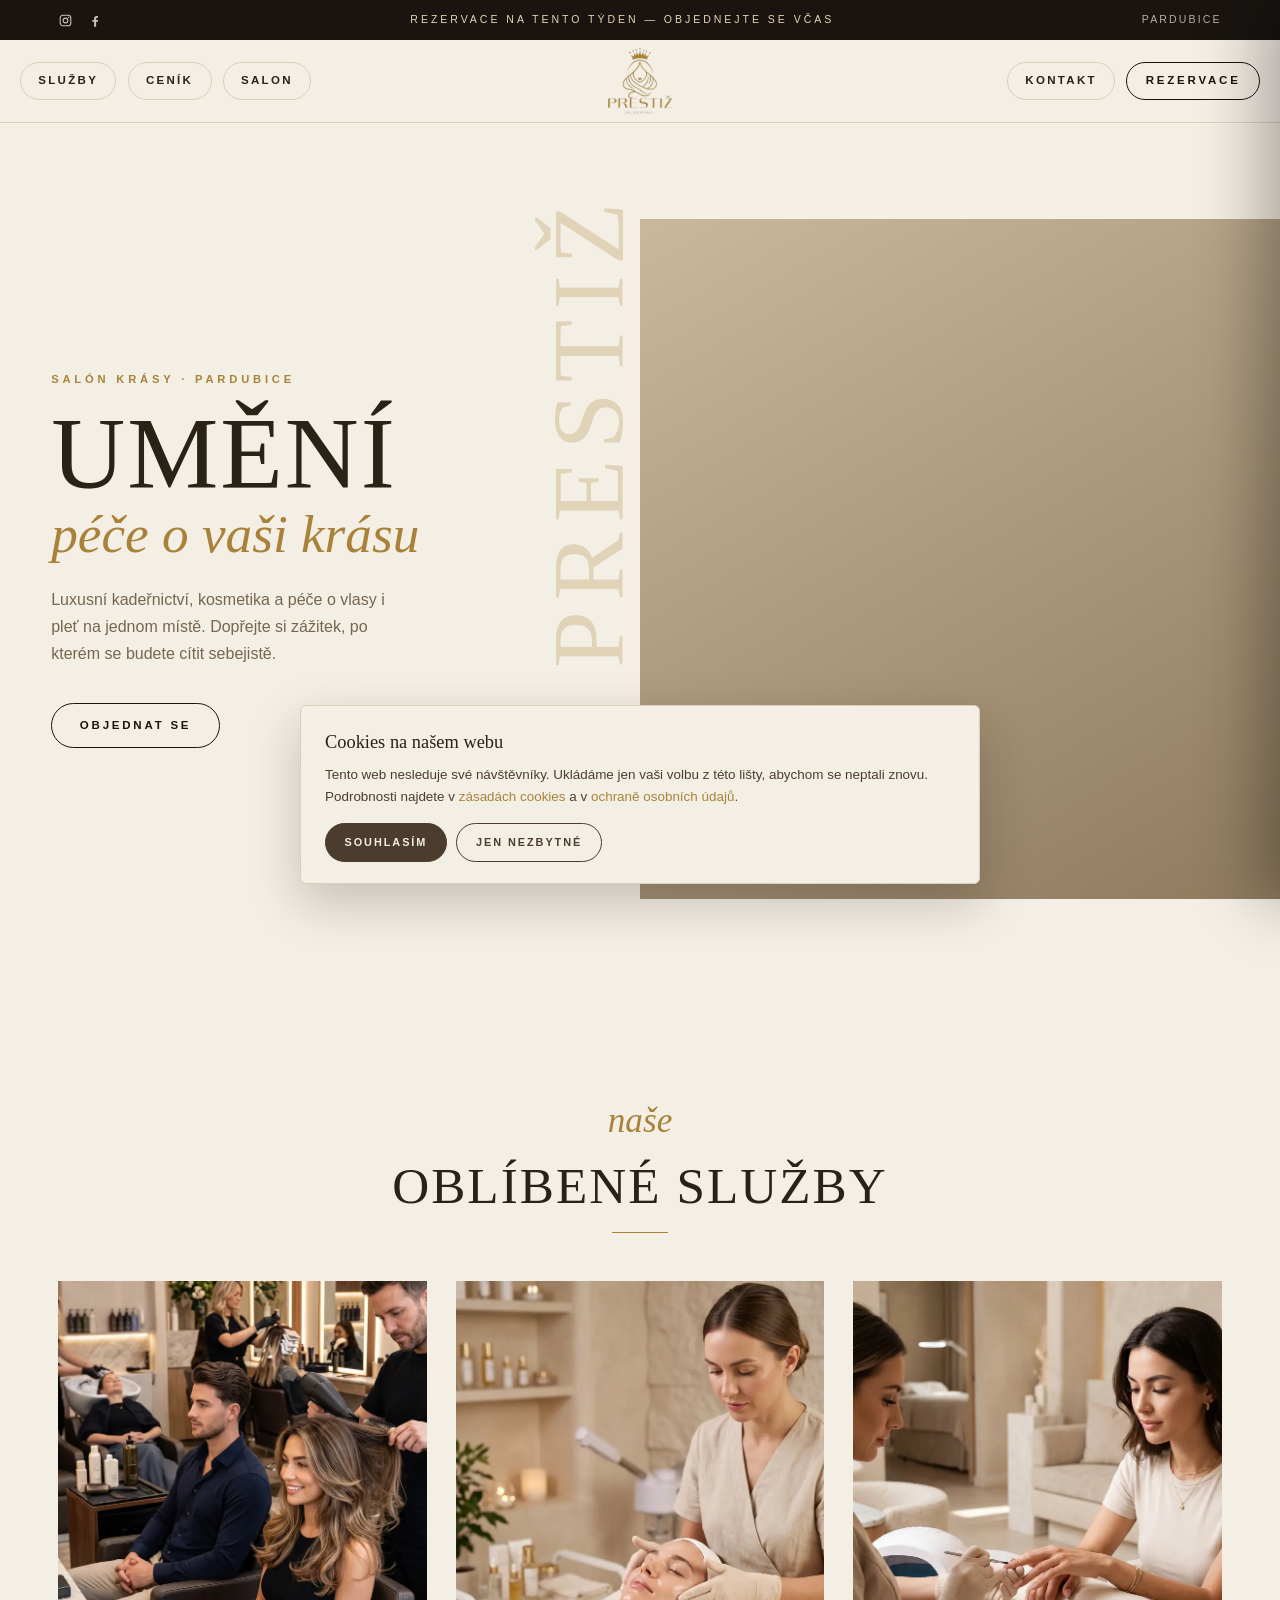
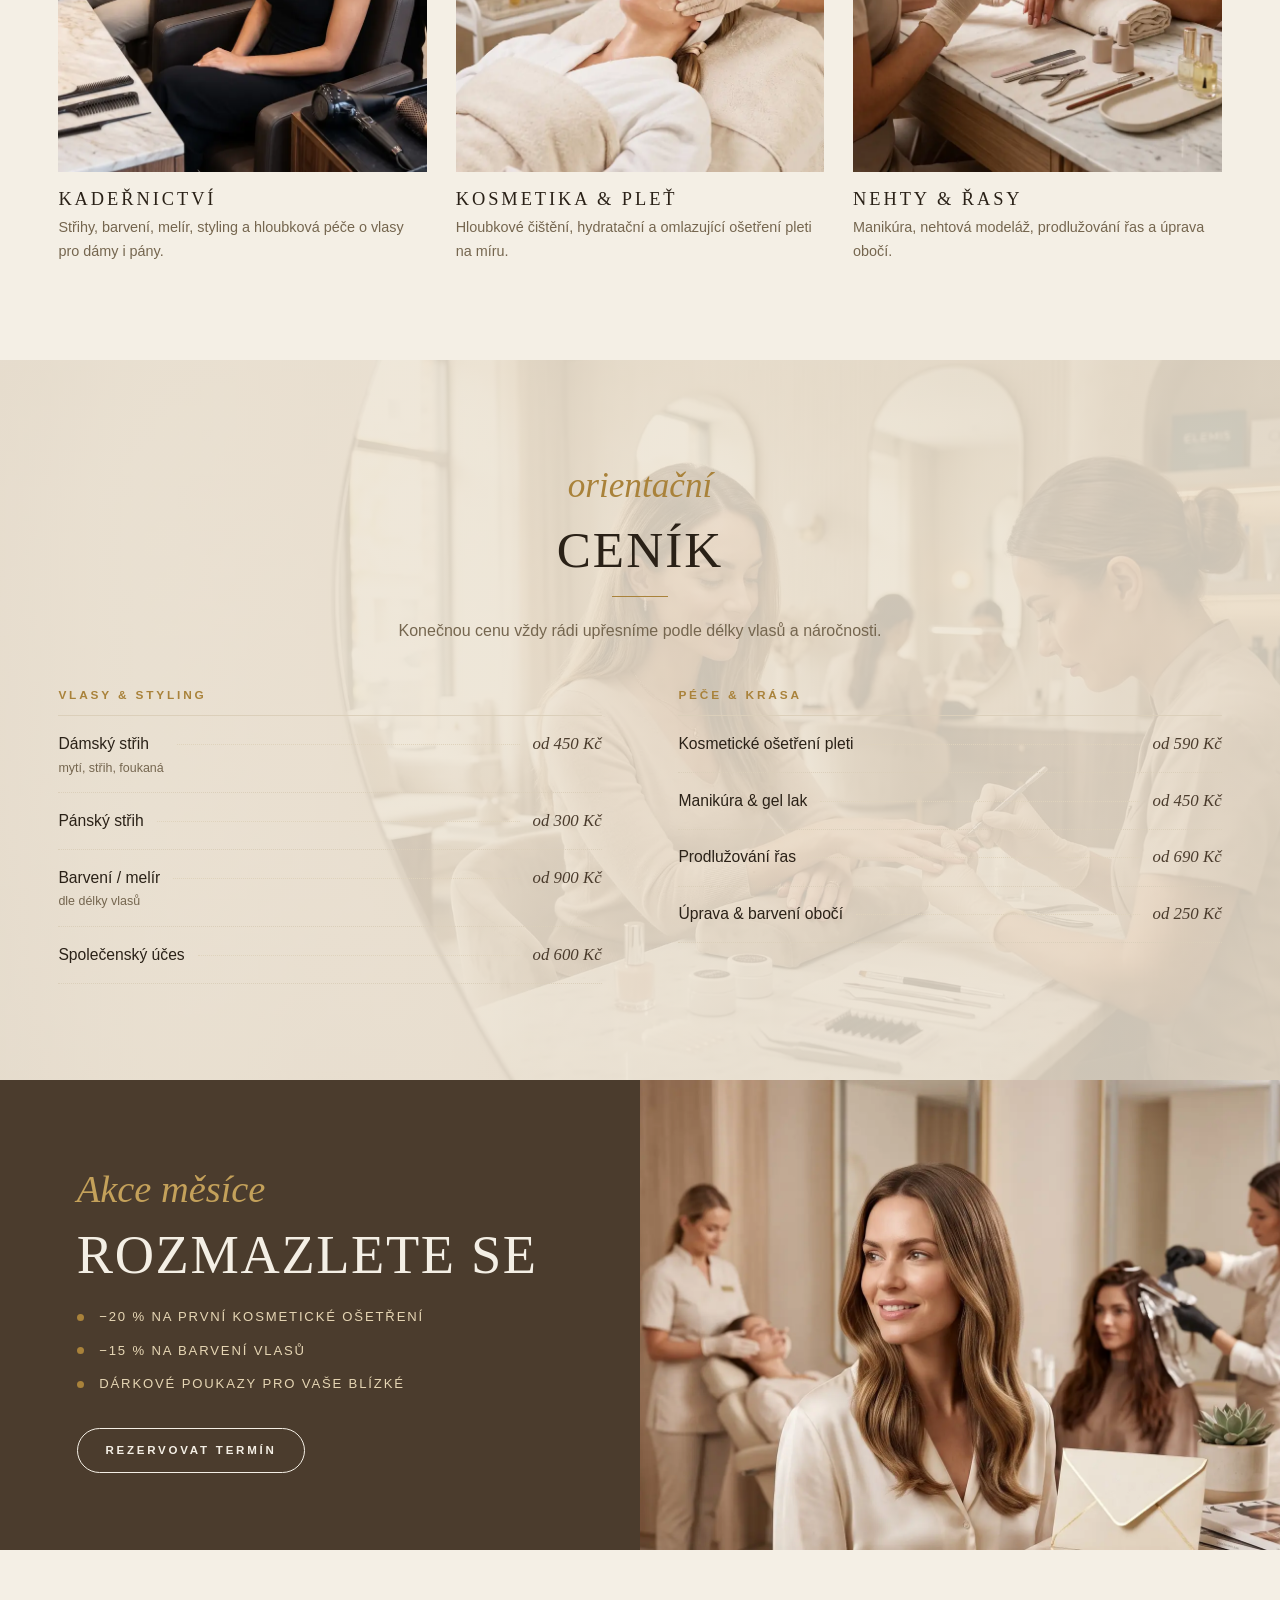
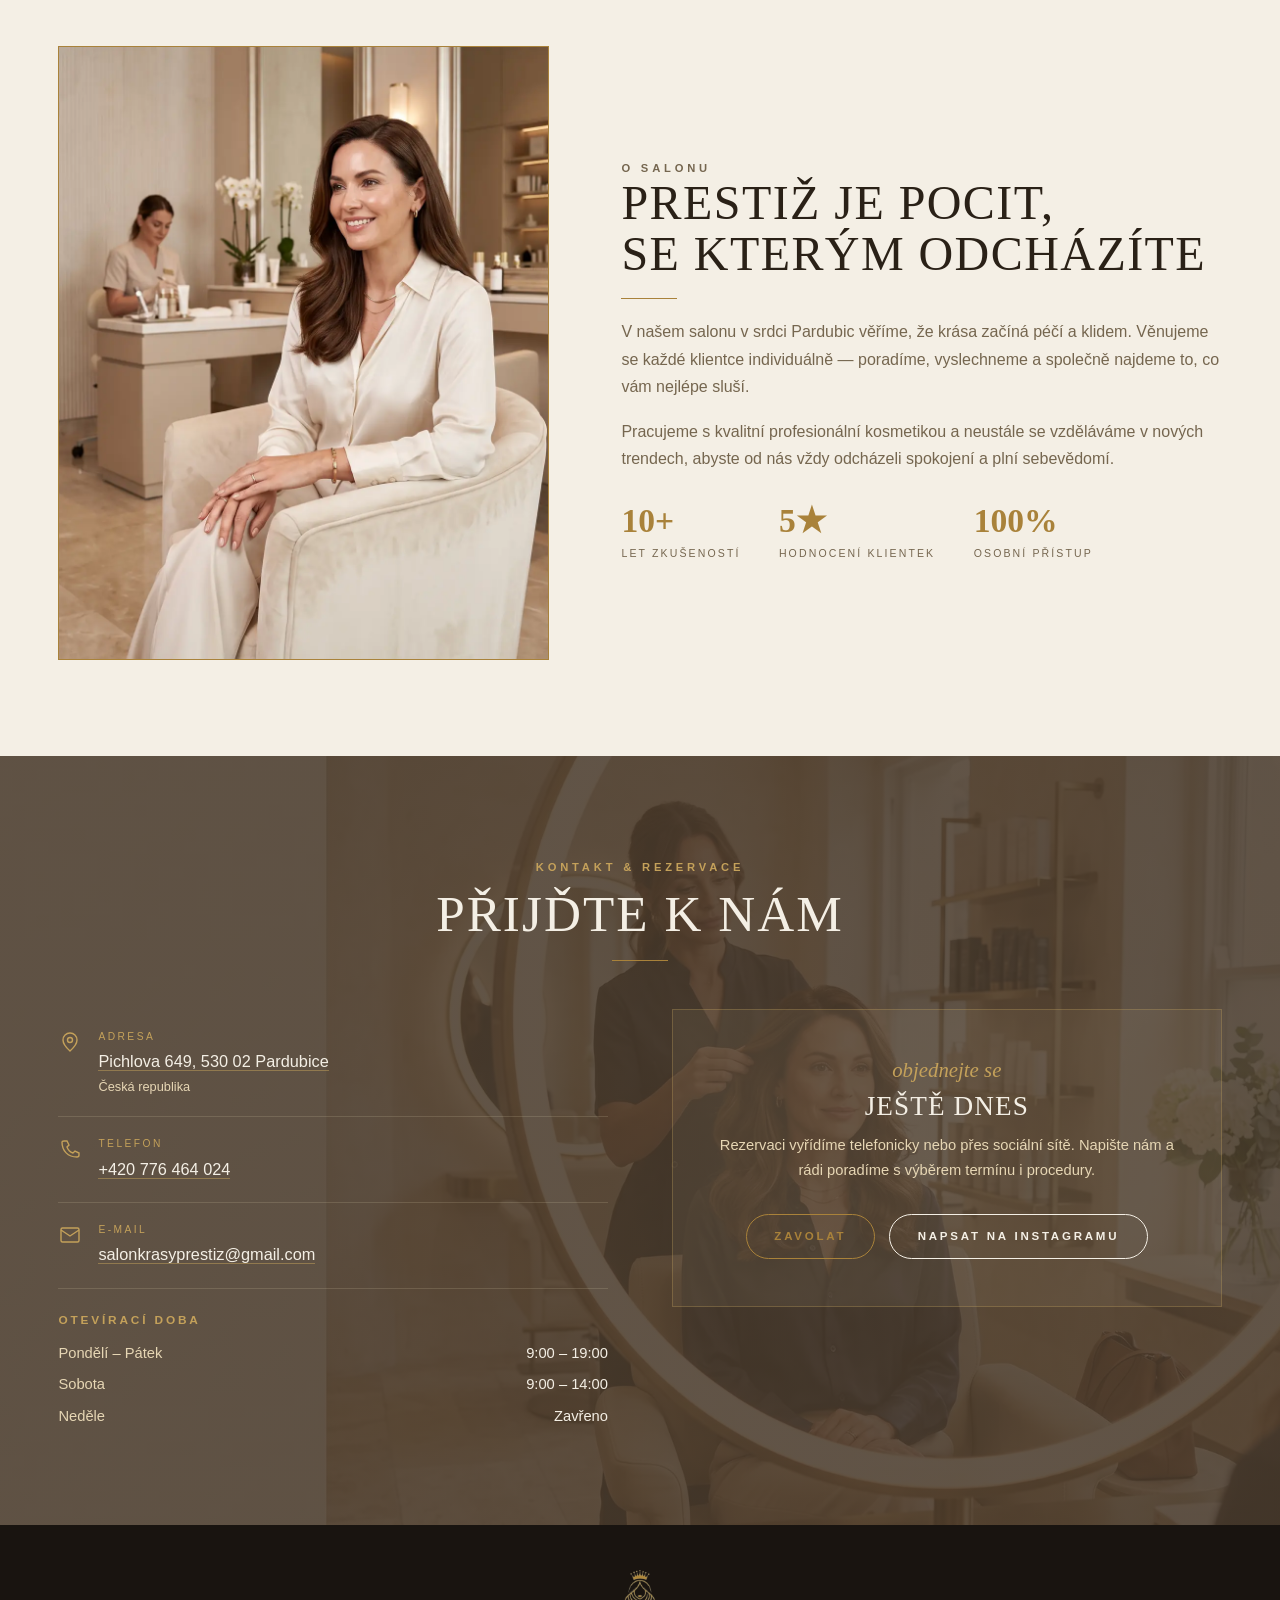
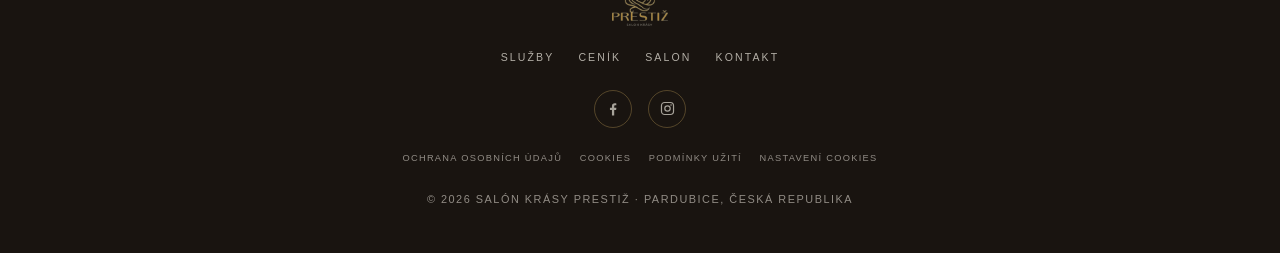
<file: index.html>
<!DOCTYPE html>
<html lang="cs">
<head>
<meta charset="utf-8" />
<title>Salón krásy Prestiž — kadeřnictví, kosmetika a péče o krásu v Pardubicích</title>
<meta name="description" content="Salón krásy Prestiž — luxusní péče o vlasy, pleť a krásu v Pardubicích. Kadeřnictví, kosmetika, nehty a řasy." />
<meta name="viewport" content="width=device-width, initial-scale=1" />
<meta name="robots" content="index,follow" />
<meta name="theme-color" content="#F4EFE5" />
<meta name="author" content="Salón krásy Prestiž" />

<!-- DOPLNIT: potvrďte / nahraďte skutečnou doménou (canonical + Open Graph URL i obrázek musí být ABSOLUTNÍ). -->
<link rel="canonical" href="https://www.salonkrasyprestiz.cz/" />

<!-- Open Graph / Facebook -->
<meta property="og:type" content="business.business" />
<meta property="og:site_name" content="Salón krásy Prestiž" />
<meta property="og:locale" content="cs_CZ" />
<meta property="og:title" content="Salón krásy Prestiž — péče o vaši krásu v Pardubicích" />
<meta property="og:description" content="Luxusní kadeřnictví, kosmetika a péče o vlasy i pleť na jednom místě v Pardubicích." />
<meta property="og:url" content="https://www.salonkrasyprestiz.cz/" />
<meta property="og:image" content="https://www.salonkrasyprestiz.cz/logo-180.png" />

<!-- Twitter -->
<meta name="twitter:card" content="summary_large_image" />
<meta name="twitter:title" content="Salón krásy Prestiž — péče o vaši krásu v Pardubicích" />
<meta name="twitter:description" content="Luxusní kadeřnictví, kosmetika a péče o vlasy i pleť na jednom místě v Pardubicích." />
<meta name="twitter:image" content="https://www.salonkrasyprestiz.cz/logo-180.png" />

<link rel="icon" type="image/png" sizes="32x32" href="favicon-32.png" />
<link rel="apple-touch-icon" sizes="180x180" href="logo-180.png" />

<script type="application/ld+json">
{
  "@context":"https://schema.org",
  "@type":"BeautySalon",
  "name":"Salón krásy Prestiž",
  "description":"Kadeřnictví, kosmetika, nehty a řasy v Pardubicích.",
  "url":"https://www.salonkrasyprestiz.cz/",
  "image":"https://www.salonkrasyprestiz.cz/logo-180.png",
  "telephone":"+420776464024",
  "email":"salonkrasyprestiz@gmail.com",
  "priceRange":"$$",
  "currenciesAccepted":"CZK",
  "areaServed":"Pardubice",
  "address":{
    "@type":"PostalAddress",
    "streetAddress":"Pichlova 649",
    "addressLocality":"Pardubice",
    "postalCode":"53002",
    "addressCountry":"CZ"
  },
  "sameAs":[
    "https://www.facebook.com/salonkrasyprestiz/",
    "https://www.instagram.com/salonkrasyprestiz/"
  ],
  "openingHoursSpecification":[
    {"@type":"OpeningHoursSpecification","dayOfWeek":["Monday","Tuesday","Wednesday","Thursday","Friday"],"opens":"09:00","closes":"19:00"},
    {"@type":"OpeningHoursSpecification","dayOfWeek":"Saturday","opens":"09:00","closes":"14:00"}
  ]
}
</script>

<!--
  ============================================================================
  Salón krásy Prestiž — Pardubice, Česká republika
  Facebook:  https://www.facebook.com/salonkrasyprestiz/
  Instagram: https://www.instagram.com/salonkrasyprestiz/

  LOGO:  vložte soubor "logo.png" (vaše zlaté logo) VEDLE tohoto index.html.
         Web ho načte automaticky; než ho vložíte, zobrazí se zlatá SVG náhrada.

  DOPLNIT (hledejte ve zdroji slovo "DOPLNIT"):
    • Skutečnou doménu — canonical a Open Graph URL/obrázek (musí být absolutní)
    • IČO na právních podstránkách
    • Skutečné ceny v ceníku
  ============================================================================
-->

<style>
  :root{
    /* paleta odvozená z loga: zlatá na krémové */
    --cream:#F4EFE5;
    --cream-2:#ECE3D3;
    --sand:#DFD3BC;
    --taupe:#9C8768;
    --mocha:#6E5B45;
    --espresso:#4B3C2D;
    --ink:#191410;
    --gold:#A9823A;
    --gold-soft:#C4A15A;
    --gold-pale:#E6D6B4;
    --text:#2A2117;
    --muted:#75664F;            /* ztmaveno kvůli kontrastu (WCAG AA na krémovém pozadí) */
    --line:#DBCFBA;

    --display:"Bodoni 72","Didot","Cormorant Garamond",Georgia,"Times New Roman",serif;
    --sans:"Futura","Century Gothic",-apple-system,BlinkMacSystemFont,"Segoe UI",Helvetica,Arial,sans-serif;

    --wrap:1240px;
  }

  *{box-sizing:border-box}
  html{scroll-behavior:smooth}
  @media (prefers-reduced-motion:reduce){html{scroll-behavior:auto}}

  body{
    margin:0;background:var(--cream);color:var(--text);
    font-family:var(--sans);font-size:16px;line-height:1.7;
    -webkit-font-smoothing:antialiased;text-rendering:optimizeLegibility;
  }
  h1,h2,h3{font-family:var(--display);font-weight:500;line-height:1.05;margin:0;text-wrap:balance}
  p{margin:0}
  a{color:inherit;text-decoration:none}
  img{max-width:100%;display:block}

  .wrap{width:100%;max-width:var(--wrap);margin-inline:auto;padding-inline:clamp(1.1rem,4vw,2.4rem)}

  .display{font-family:var(--display)}
  .script{font-family:var(--display);font-style:italic;font-weight:500}
  .eyebrow{font-family:var(--sans);text-transform:uppercase;letter-spacing:.34em;font-size:.7rem;font-weight:600;color:var(--gold)}
  .up{text-transform:uppercase;letter-spacing:.22em}

  /* pill buttons (outline, jako v referenci) */
  .pill{
    display:inline-flex;align-items:center;gap:.6rem;
    font-family:var(--sans);font-size:.72rem;font-weight:600;letter-spacing:.24em;text-transform:uppercase;
    padding:1.05em 2.4em;border:1px solid currentColor;border-radius:40px;
    transition:background .3s ease,color .3s ease,border-color .3s ease;cursor:pointer;background:transparent;
  }
  .pill.dark{color:var(--ink)}
  .pill.dark:hover{background:var(--ink);color:var(--cream);border-color:var(--ink)}
  .pill.gold{color:var(--gold);border-color:var(--gold)}
  .pill.gold:hover{background:var(--gold);color:#fff}
  .pill.light{color:var(--cream)}
  .pill.light:hover{background:var(--cream);color:var(--espresso);border-color:var(--cream)}
  /* viditelný focus pro klávesnici */
  a:focus-visible,button:focus-visible,.pill:focus-visible{outline:2px solid var(--gold);outline-offset:3px}

  /* ---------- Top announcement bar ---------- */
  .topbar{background:var(--ink);color:var(--cream);font-size:.66rem}
  .topbar .wrap{display:flex;align-items:center;justify-content:space-between;gap:1rem;min-height:40px}
  .topbar .soc{display:flex;gap:.9rem}
  .topbar .soc a{opacity:.8;transition:opacity .2s}
  .topbar .soc a:hover{opacity:1;color:var(--gold-soft)}
  .topbar .soc svg{width:15px;height:15px;display:block}
  .topbar .promo{letter-spacing:.28em;text-transform:uppercase;text-align:center;flex:1;color:var(--gold-pale)}
  .topbar .side{min-width:70px;text-align:right;letter-spacing:.2em;text-transform:uppercase;opacity:.7}
  @media (max-width:720px){.topbar .side{display:none}.topbar .promo{font-size:.58rem}}

  /* ---------- Nav ---------- */
  header.nav{position:sticky;top:0;z-index:60;background:rgba(244,239,229,.94);backdrop-filter:blur(8px);border-bottom:1px solid var(--line)}
  .nav-inner{display:grid;grid-template-columns:1fr auto 1fr;align-items:center;gap:1rem;padding:.5rem 0}
  .nav-left,.nav-right{display:flex;align-items:center;gap:.7rem}
  .nav-right{justify-content:flex-end}
  .nav a.link{font-size:.72rem;font-weight:600;letter-spacing:.2em;text-transform:uppercase;color:var(--text);
    padding:.7em 1.5em;border:1px solid var(--line);border-radius:40px;white-space:nowrap;
    transition:background .3s ease,color .3s ease,border-color .3s ease}
  .nav a.link:hover{background:var(--ink);color:var(--cream);border-color:var(--ink)}
  .brand{display:flex;justify-content:center;align-items:center}
  .brand .logo{height:66px;width:auto;display:block}
  .brand svg.logo{height:70px}
  .nav-toggle{display:none;background:none;border:0;padding:.3rem;cursor:pointer;color:var(--text);justify-self:start}
  .nav-toggle svg{display:block}

  @media (max-width:860px){
    .nav-inner{grid-template-columns:1fr auto 1fr}
    .nav-left{display:none}
    .nav-toggle{display:block}
    .nav-right{gap:1rem}
    .nav-right .link{display:none}
    .brand .logo{height:52px}
    .brand svg.logo{height:56px}
  }
  /* mobile drawer */
  .drawer{position:fixed;inset:0 0 0 auto;width:min(80vw,320px);background:var(--espresso);color:var(--cream);
    transform:translateX(100%);transition:transform .32s ease;z-index:80;display:flex;flex-direction:column;justify-content:center;gap:1.7rem;padding:2.4rem;box-shadow:-20px 0 60px rgba(0,0,0,.3)}
  .drawer.open{transform:translateX(0)}
  .drawer a{font-family:var(--display);font-size:1.4rem;color:var(--cream)}
  .drawer a:hover{color:var(--gold-soft)}
  .drawer .close{position:absolute;top:1.1rem;right:1.3rem;font-size:1.6rem;cursor:pointer;background:none;border:0;color:var(--cream)}
  .scrim{position:fixed;inset:0;background:rgba(25,20,16,.5);opacity:0;visibility:hidden;transition:.3s;z-index:70}
  .scrim.open{opacity:1;visibility:visible}

  /* ---------- Photo placeholders ---------- */
  .photo{position:relative;overflow:hidden;background:var(--cream-2)}
  .photo::before{content:"";position:absolute;inset:0;background-size:cover;background-position:center;transition:transform .7s ease}
  .photo[data-fill]:hover::before{transform:scale(1.05)}
  .photo>picture{position:absolute;inset:0;display:block}
  .photo img{position:absolute;inset:0;width:100%;height:100%;display:block;object-fit:cover;object-position:center;transition:transform .7s ease}
  .photo:hover img{transform:scale(1.05)}
  .photo .plabel{position:absolute;left:0;bottom:0;padding:.45rem .8rem;font-size:.56rem;letter-spacing:.2em;text-transform:uppercase;color:rgba(255,255,255,.85);background:linear-gradient(transparent,rgba(75,60,45,.55));width:100%}
  .fill-model{background:radial-gradient(120% 90% at 70% 20%,#c9b89c,transparent 60%),linear-gradient(150deg,#8f7a5e,#5f4d3a)}
  .fill-hair{background:linear-gradient(150deg,#b59d7c,#6e5943)}
  .fill-wet{background:linear-gradient(150deg,#4b3d2e,#241c14)}
  .fill-ext{background:linear-gradient(150deg,#d8c6a4,#a98f66)}
  .fill-skin{background:radial-gradient(90% 80% at 40% 30%,#e6d5bd,transparent 60%),linear-gradient(150deg,#b79c78,#7c6449)}
  .fill-nails{background:linear-gradient(150deg,#caa8ad,#8f6d72)}
  .fill-salon{background:radial-gradient(80% 70% at 60% 30%,#cbbba0,transparent 55%),linear-gradient(160deg,#5a4835,#332619)}

  /* ---------- Hero ---------- */
  .hero{position:relative;background:var(--cream);overflow:hidden;scroll-margin-top:80px}
  .hero-grid{display:grid;grid-template-columns:1fr 1fr;min-height:min(78vh,680px)}
  .hero-copy{display:flex;flex-direction:column;justify-content:center;padding:clamp(2.5rem,6vw,5rem) clamp(1.1rem,4vw,3.5rem);position:relative;z-index:2}
  .hero-copy .eyebrow{margin-bottom:1rem}
  .hero-copy h1{font-size:clamp(3.2rem,8vw,6.4rem);letter-spacing:.02em;text-transform:uppercase;line-height:.95}
  .hero-copy h1 .script{display:block;text-transform:none;letter-spacing:0;font-size:.52em;color:var(--gold);margin-top:.15em}
  .hero-copy p.lede{margin:1.6rem 0 2.2rem;max-width:40ch;color:var(--muted);font-size:1rem}
  .hero-photo{position:relative;background:linear-gradient(150deg,#c9b89c,#8f7a5e)}
  .hero-photo .photo{position:absolute;inset:0}
  .hero-photo>picture{position:absolute;inset:0;display:block}
  .heroimg{position:absolute;inset:0;width:100%;height:100%;display:block;object-fit:cover;object-position:center top}
  .hero-watermark{position:absolute;top:66%;left:-.5em;transform:translateY(-50%) rotate(-90deg);transform-origin:left center;
    font-family:var(--display);font-size:clamp(3rem,8vw,7rem);letter-spacing:.1em;color:rgba(169,130,58,.26);text-transform:uppercase;pointer-events:none;z-index:3;white-space:nowrap}
  @media (max-width:860px){
    .hero-grid{grid-template-columns:1fr}
    .hero-photo{min-height:340px}
    .hero-watermark{font-size:clamp(2.6rem,16vw,4rem);left:-.05em;color:rgba(169,130,58,.2)}
  }

  /* ---------- Section frames ---------- */
  section{padding-block:clamp(3.4rem,8vw,6rem);scroll-margin-top:80px}
  .head{text-align:center;max-width:60ch;margin-inline:auto}
  .head h2{font-size:clamp(1.9rem,5vw,3.2rem);text-transform:uppercase;letter-spacing:.04em;margin-top:.5rem}
  .head .script{font-size:clamp(1.4rem,4vw,2.2rem);color:var(--gold);text-transform:none}
  .head p{color:var(--muted);margin-top:1rem}
  .divider{width:56px;height:1px;background:var(--gold);margin:1.2rem auto}

  /* ---------- Featured services ---------- */
  #sluzby{background:var(--cream)}
  .feat{display:grid;grid-template-columns:repeat(3,1fr);gap:clamp(1rem,2.5vw,1.8rem);margin-top:3rem}
  .feat .card{display:flex;flex-direction:column}
  .feat .card .photo{aspect-ratio:3/4}
  .feat .card h3{font-family:var(--display);font-size:1.15rem;text-transform:uppercase;letter-spacing:.16em;margin-top:1.1rem;font-weight:500}
  .feat .card p{color:var(--muted);font-size:.9rem;margin-top:.35rem}
  @media (max-width:760px){.feat{grid-template-columns:1fr;max-width:420px;margin-inline:auto}}

  /* ---------- Price list ---------- */
  /* Ceník — fotopozadí + krémový závoj (sílu ladíte v --cenik-veil) */
  #cenik{position:relative;background:var(--cream-2);isolation:isolate;--cenik-veil:.86}
  #cenik::before{content:"";position:absolute;inset:0;z-index:-2;
    background-image:image-set(url('cenik-bg.webp') type('image/webp'),url('cenik-bg.jpg') type('image/jpeg'));
    background-size:cover;background-position:center;background-repeat:no-repeat}
  #cenik::after{content:"";position:absolute;inset:0;z-index:-1;
    background:linear-gradient(to bottom,rgba(236,227,211,var(--cenik-veil)),rgba(236,227,211,var(--cenik-veil)))}
  #cenik>.wrap{position:relative;z-index:1}
  .price-grid{display:grid;grid-template-columns:1fr 1fr;gap:clamp(2rem,6vw,5rem);margin-top:2.8rem}
  .price-col h3{font-family:var(--sans);font-size:.74rem;font-weight:700;letter-spacing:.24em;text-transform:uppercase;color:var(--gold);padding-bottom:.9rem;border-bottom:1px solid var(--line)}
  .price-row{display:flex;align-items:baseline;gap:.8rem;padding:.85rem 0;border-bottom:1px dotted var(--line)}
  .price-row .n{font-size:.98rem}
  .price-row .n small{display:block;color:var(--muted);font-size:.78rem}
  .price-row .dots{flex:1;border-bottom:1px dotted var(--sand);transform:translateY(-4px)}
  .price-row .p{font-family:var(--display);font-style:italic;color:var(--espresso);font-size:1.05rem;white-space:nowrap}
  @media (max-width:760px){.price-grid{grid-template-columns:1fr;gap:2rem}}

  /* ---------- Promo band ---------- */
  .promo-band{display:grid;grid-template-columns:1fr 1fr}
  .promo-band .txt{background:var(--espresso);color:var(--cream);display:flex;flex-direction:column;justify-content:center;padding:clamp(2.6rem,6vw,5rem)}
  .promo-band .txt .script{color:var(--gold-soft);font-size:clamp(1.6rem,4vw,2.4rem)}
  .promo-band .txt h2{font-size:clamp(2rem,5vw,3.4rem);text-transform:uppercase;letter-spacing:.03em;margin:.3rem 0 1.4rem}
  .promo-band ul{list-style:none;margin:0 0 2rem;padding:0;display:flex;flex-direction:column;gap:.7rem}
  .promo-band li{position:relative;padding-left:1.4rem;color:var(--gold-pale);font-size:.82rem;letter-spacing:.14em;text-transform:uppercase}
  .promo-band li::before{content:"";position:absolute;left:0;top:.55em;width:7px;height:7px;background:var(--gold);border-radius:50%}
  .promo-band .pic{position:relative;min-height:320px}
  .promo-band .pic .photo{position:absolute;inset:0}
  .promo-band .pic img{object-position:center top}
  @media (max-width:860px){.promo-band{grid-template-columns:1fr}.promo-band .pic{min-height:280px;order:-1}}

  /* ---------- About ---------- */
  #salon{background:var(--cream)}
  .about{display:grid;grid-template-columns:.9fr 1.1fr;gap:clamp(2rem,6vw,4.5rem);align-items:center}
  .about .photo{aspect-ratio:4/5;border:1px solid var(--gold)}
  .about h2{font-size:clamp(1.9rem,4.5vw,3rem);text-transform:uppercase;letter-spacing:.03em}
  .about p{color:var(--muted);margin-top:1.1rem}
  .about .stats{display:flex;gap:2.4rem;margin-top:2rem;flex-wrap:wrap}
  .about .stat b{font-family:var(--display);font-size:2.1rem;color:var(--gold);display:block;line-height:1}
  .about .stat span{font-size:.66rem;letter-spacing:.2em;text-transform:uppercase;color:var(--muted)}
  @media (max-width:760px){.about{grid-template-columns:1fr}.about .photo{max-width:340px;margin-inline:auto}}

  /* ---------- Contact ---------- */
  /* Kontakt — fotopozadí + tmavý závoj (sílu ladíte v --kontakt-veil) */
  #kontakt{position:relative;background:var(--espresso);color:var(--cream);isolation:isolate;--kontakt-veil:.88}
  #kontakt::before{content:"";position:absolute;inset:0;z-index:-2;
    background-image:image-set(url('kontakt-bg.webp') type('image/webp'),url('kontakt-bg.jpg') type('image/jpeg'));
    background-size:cover;background-position:center}
  #kontakt::after{content:"";position:absolute;inset:0;z-index:-1;
    background:linear-gradient(to bottom,rgba(75,60,45,var(--kontakt-veil)),rgba(75,60,45,var(--kontakt-veil)))}
  #kontakt>.wrap{position:relative;z-index:1}
  #kontakt .eyebrow{color:var(--gold-soft)}
  #kontakt h2{color:var(--cream)}
  #kontakt .head p{color:var(--gold-pale)}
  .contact{display:grid;grid-template-columns:1fr 1fr;gap:clamp(2rem,6vw,4rem);margin-top:3rem;align-items:start}
  .cinfo{margin:0;padding:0;list-style:none}
  .cinfo li{display:flex;gap:1rem;padding:1.15rem 0;border-bottom:1px solid rgba(230,214,180,.16)}
  .cinfo .ic{flex:none;width:24px;height:24px;color:var(--gold-soft);margin-top:2px}
  .cinfo .k{font-size:.64rem;letter-spacing:.24em;text-transform:uppercase;color:var(--gold-soft)}
  .cinfo .v{font-size:1.02rem;margin-top:3px}
  .cinfo .v small{display:block;color:var(--gold-pale);font-size:.8rem}
  .cinfo a{border-bottom:1px solid rgba(196,161,90,.5)}
  .hours{margin-top:1.6rem}
  .hours h3{font-family:var(--sans);font-size:.74rem;font-weight:700;letter-spacing:.24em;text-transform:uppercase;color:var(--gold-soft)}
  .hours dl{display:grid;grid-template-columns:auto 1fr;gap:.4rem 1.4rem;margin:.9rem 0 0;font-size:.92rem}
  .hours dt{color:var(--gold-pale)}
  .hours dd{margin:0;text-align:right;font-variant-numeric:tabular-nums}
  .booking{background:rgba(230,214,180,.06);border:1px solid rgba(196,161,90,.3);padding:clamp(1.8rem,4vw,2.6rem);text-align:center}
  .booking h3{font-family:var(--display);font-size:1.7rem;text-transform:uppercase;letter-spacing:.04em}
  .booking .script{color:var(--gold-soft);font-size:1.3rem;display:block;text-transform:none;margin-bottom:.3rem}
  .booking p{color:var(--gold-pale);font-size:.92rem;margin:.8rem 0 1.6rem}
  .booking .pill{margin:.3rem}
  @media (max-width:760px){.contact{grid-template-columns:1fr}}

  /* ---------- Footer ---------- */
  footer{background:var(--ink);color:rgba(244,239,229,.65);text-align:center;padding:2.8rem 0}
  footer .flogo{height:56px;width:auto;margin:0 auto 1rem;filter:brightness(1.05)}
  footer .fnav{display:flex;gap:1.5rem;justify-content:center;flex-wrap:wrap;margin:0 0 1.3rem;padding:0;list-style:none}
  footer .fnav li{margin:0}
  footer .fnav a{font-size:.66rem;letter-spacing:.2em;text-transform:uppercase;color:rgba(244,239,229,.7)}
  footer .fnav a:hover{color:var(--gold-soft)}
  footer .flegal{gap:1.1rem;margin-top:-.4rem}
  footer .flegal a{font-size:.58rem;letter-spacing:.14em;color:rgba(244,239,229,.55)}
  footer .flegal a.ck-open{background:none;border:0;padding:0;cursor:pointer;font-family:inherit}
  footer .fsoc{display:flex;gap:1rem;justify-content:center;margin-bottom:1.3rem}
  footer .fsoc a{width:38px;height:38px;border:1px solid rgba(196,161,90,.35);border-radius:50%;display:flex;align-items:center;justify-content:center;transition:.25s}
  footer .fsoc a:hover{background:var(--gold);border-color:var(--gold);color:#fff}
  footer .fsoc svg{width:17px;height:17px}
  footer small{display:block;font-size:.68rem;letter-spacing:.14em;color:rgba(244,239,229,.55);text-transform:uppercase}

  /* reveal */
  .reveal{opacity:0;transform:translateY(20px);transition:opacity .7s ease,transform .7s ease}
  .reveal.in{opacity:1;transform:none}
  @media (prefers-reduced-motion:reduce){.reveal{opacity:1;transform:none;transition:none}}
</style>
</head>
<body>

<!-- SVG fallback logo (zobrazí se, dokud nevložíte logo.png) -->
<template id="logoSVG">
  <svg class="logo" viewBox="0 0 240 232" role="img" aria-label="Salón krásy Prestiž" xmlns="http://www.w3.org/2000/svg">
    <g fill="none" stroke="#A9823A" stroke-width="2.4" stroke-linecap="round" stroke-linejoin="round">
      <!-- crown -->
      <path d="M92 60 L86 30 L104 46 L120 24 L136 46 L154 30 L148 60 Z"/>
      <line x1="92" y1="60" x2="148" y2="60"/>
      <circle cx="86" cy="27" r="3" fill="#A9823A"/>
      <circle cx="120" cy="21" r="3.4" fill="#A9823A"/>
      <circle cx="154" cy="27" r="3" fill="#A9823A"/>
      <circle cx="104" cy="43" r="2.4" fill="#A9823A"/>
      <circle cx="136" cy="43" r="2.4" fill="#A9823A"/>
      <!-- head / face -->
      <path d="M120 72 C104 72 96 86 96 100 C96 116 106 128 120 128 C134 128 144 116 144 100 C144 86 136 72 120 72 Z"/>
      <path d="M112 108 C116 113 124 113 128 108"/>
      <!-- flowing hair -->
      <path d="M104 84 C82 92 74 118 88 138 C98 152 116 152 120 150"/>
      <path d="M136 84 C158 92 166 118 152 138 C142 152 124 152 120 150"/>
      <path d="M96 128 C86 146 96 164 116 162 C104 156 100 142 108 132"/>
      <path d="M144 128 C154 146 144 164 124 162 C136 156 140 142 132 132"/>
    </g>
    <text x="120" y="196" text-anchor="middle" font-family="Bodoni 72, Didot, Georgia, serif" font-size="40" letter-spacing="4" fill="#A9823A">PRESTIŽ</text>
    <text x="120" y="218" text-anchor="middle" font-family="Futura, Century Gothic, Arial, sans-serif" font-size="12" letter-spacing="6" fill="#5B4A34">SALON KRÁSY</text>
  </svg>
</template>

<!-- ============================ TOP BAR ============================ -->
<div class="topbar">
  <div class="wrap">
    <div class="soc">
      <a href="https://www.instagram.com/salonkrasyprestiz/" target="_blank" rel="noopener" aria-label="Instagram">
        <svg viewBox="0 0 24 24" fill="none" stroke="currentColor" stroke-width="1.7" aria-hidden="true" focusable="false"><rect x="3.5" y="3.5" width="17" height="17" rx="4.5"/><circle cx="12" cy="12" r="3.8"/><circle cx="17" cy="7" r="1.1" fill="currentColor" stroke="none"/></svg>
      </a>
      <a href="https://www.facebook.com/salonkrasyprestiz/" target="_blank" rel="noopener" aria-label="Facebook">
        <svg viewBox="0 0 24 24" fill="currentColor" aria-hidden="true" focusable="false"><path d="M13 22v-8h2.7l.4-3H13V9c0-.9.3-1.5 1.6-1.5H16V4.8C15.7 4.8 14.8 4.7 13.7 4.7c-2.3 0-3.9 1.4-3.9 4V11H7v3h2.8v8H13Z"/></svg>
      </a>
    </div>
    <div class="promo">Rezervace na tento týden — objednejte se včas</div>
    <div class="side">Pardubice</div>
  </div>
</div>

<!-- ============================ NAV ============================ -->
<header class="nav">
  <div class="wrap nav-inner">
    <button class="nav-toggle" type="button" aria-label="Otevřít menu" aria-controls="drawer" aria-expanded="false">
      <svg width="24" height="24" viewBox="0 0 24 24" fill="none" stroke="currentColor" stroke-width="1.6" aria-hidden="true" focusable="false"><path d="M3 6h18M3 12h18M3 18h18"/></svg>
    </button>
    <nav class="nav-left" aria-label="Hlavní navigace">
      <a class="link" href="#sluzby">Služby</a>
      <a class="link" href="#cenik">Ceník</a>
      <a class="link" href="#salon">Salon</a>
    </nav>
    <a class="brand" href="#top" aria-label="Salón krásy Prestiž — domů">
      <img class="logo" id="brandLogo" src="logo.png" width="315" height="320" fetchpriority="high" alt="Salón krásy Prestiž" />
    </a>
    <nav class="nav-right" aria-label="Rezervace">
      <a class="link" href="#kontakt">Kontakt</a>
      <a class="pill dark" href="#kontakt" style="padding:.7em 1.6em">Rezervace</a>
    </nav>
  </div>
</header>

<main>
<!-- ============================ HERO ============================ -->
<section class="hero" id="top">
  <div class="hero-grid">
    <div class="hero-copy">
      <p class="eyebrow">Salón krásy · Pardubice</p>
      <h1>Umění<span class="script">péče o vaši krásu</span></h1>
      <p class="lede">Luxusní kadeřnictví, kosmetika a péče o vlasy i pleť na jednom místě. Dopřejte si zážitek, po kterém se budete cítit sebejistě.</p>
      <div><a class="pill dark" href="#kontakt">Objednat se</a></div>
    </div>
    <div class="hero-photo">
      <span class="hero-watermark" aria-hidden="true">Prestiž</span>
      <picture>
        <source media="(max-width:860px)" type="image/webp" srcset="hero-mobile.webp">
        <source media="(max-width:860px)" srcset="hero-mobile.jpg">
        <source type="image/webp" srcset="hero.webp">
        <img class="heroimg" id="heroPhoto" src="hero.jpg" width="1100" height="1205"
             alt="Klientka salonu Prestiž s upravenými dlouhými vlasy sedí v kadeřnickém křesle"
             fetchpriority="high" decoding="async">
      </picture>
    </div>
  </div>
</section>

<!-- ============================ SLUŽBY ============================ -->
<section id="sluzby" aria-labelledby="sluzby-title">
  <div class="wrap">
    <div class="head reveal">
      <span class="script">naše</span>
      <h2 id="sluzby-title">Oblíbené služby</h2>
      <div class="divider"></div>
    </div>
    <div class="feat">
      <article class="card reveal">
        <div class="photo">
          <picture>
            <source type="image/webp" srcset="sluzba-vlasy.webp">
            <img src="sluzba-vlasy.jpg" width="760" height="1013" loading="lazy" decoding="async"
                 alt="Kadeřník tvaruje klientce vlasy fénem a kulatým kartáčem v salonu Prestiž">
          </picture>
        </div>
        <h3>Kadeřnictví</h3>
        <p>Střihy, barvení, melír, styling a hloubková péče o vlasy pro dámy i pány.</p>
      </article>
      <article class="card reveal">
        <div class="photo">
          <picture>
            <source type="image/webp" srcset="sluzba-plet.webp">
            <img src="sluzba-plet.jpg" width="760" height="1013" loading="lazy" decoding="async"
                 alt="Kosmetička provádí ošetření pleti klientce ležící na lehátku">
          </picture>
        </div>
        <h3>Kosmetika &amp; pleť</h3>
        <p>Hloubkové čištění, hydratační a omlazující ošetření pleti na míru.</p>
      </article>
      <article class="card reveal">
        <div class="photo">
          <picture>
            <source type="image/webp" srcset="sluzba-nehty.webp">
            <img src="sluzba-nehty.jpg" width="760" height="1013" loading="lazy" decoding="async"
                 alt="Manikérka provádí klientce manikúru u mramorového stolu">
          </picture>
        </div>
        <h3>Nehty &amp; řasy</h3>
        <p>Manikúra, nehtová modeláž, prodlužování řas a úprava obočí.</p>
      </article>
    </div>
  </div>
</section>

<!-- ============================ CENÍK ============================ -->
<section id="cenik" aria-labelledby="cenik-title">
  <div class="wrap">
    <div class="head reveal">
      <span class="script">orientační</span>
      <h2 id="cenik-title">Ceník</h2>
      <div class="divider"></div>
      <p>Konečnou cenu vždy rádi upřesníme podle délky vlasů a náročnosti. <!-- DOPLNIT skutečné ceny --></p>
    </div>
    <div class="price-grid">
      <div class="price-col reveal">
        <h3>Vlasy &amp; styling</h3>
        <div class="price-row"><div class="n">Dámský střih<small>mytí, střih, foukaná</small></div><span class="dots"></span><span class="p">od 450 Kč</span></div>
        <div class="price-row"><div class="n">Pánský střih</div><span class="dots"></span><span class="p">od 300 Kč</span></div>
        <div class="price-row"><div class="n">Barvení / melír<small>dle délky vlasů</small></div><span class="dots"></span><span class="p">od 900 Kč</span></div>
        <div class="price-row"><div class="n">Společenský účes</div><span class="dots"></span><span class="p">od 600 Kč</span></div>
      </div>
      <div class="price-col reveal">
        <h3>Péče &amp; krása</h3>
        <div class="price-row"><div class="n">Kosmetické ošetření pleti</div><span class="dots"></span><span class="p">od 590 Kč</span></div>
        <div class="price-row"><div class="n">Manikúra &amp; gel lak</div><span class="dots"></span><span class="p">od 450 Kč</span></div>
        <div class="price-row"><div class="n">Prodlužování řas</div><span class="dots"></span><span class="p">od 690 Kč</span></div>
        <div class="price-row"><div class="n">Úprava &amp; barvení obočí</div><span class="dots"></span><span class="p">od 250 Kč</span></div>
      </div>
    </div>
  </div>
</section>

<!-- ============================ PROMO BAND ============================ -->
<section style="padding:0" aria-label="Akce měsíce">
  <div class="promo-band reveal">
    <div class="txt">
      <span class="script">Akce měsíce</span>
      <h2>Rozmazlete se</h2>
      <ul>
        <li>−20 % na první kosmetické ošetření</li>
        <li>−15 % na barvení vlasů</li>
        <li>Dárkové poukazy pro vaše blízké</li>
      </ul>
      <div><a class="pill light" href="#kontakt">Rezervovat termín</a></div>
    </div>
    <div class="pic">
      <div class="photo">
        <picture>
          <source type="image/webp" srcset="promo.webp">
          <img src="promo.jpg" width="1400" height="952" loading="lazy" decoding="async"
               alt="Klientka s dárkovou obálkou v salonu Prestiž, v pozadí kosmetické a kadeřnické ošetření">
        </picture>
      </div>
    </div>
  </div>
</section>

<!-- ============================ SALON ============================ -->
<section id="salon" aria-labelledby="salon-title">
  <div class="wrap about">
    <div class="photo reveal">
      <picture>
        <source type="image/webp" srcset="salon.webp">
        <img src="salon.jpg" width="1000" height="1250" loading="lazy" decoding="async"
             alt="Spokojená klientka v křesle v interiéru salonu krásy Prestiž">
      </picture>
    </div>
    <div class="reveal">
      <p class="eyebrow">O salonu</p>
      <h2 id="salon-title">Prestiž je pocit,<br/>se kterým odcházíte</h2>
      <div class="divider" style="margin-left:0"></div>
      <p>V našem salonu v srdci Pardubic věříme, že krása začíná péčí a klidem. Věnujeme se každé klientce individuálně — poradíme, vyslechneme a společně najdeme to, co vám nejlépe sluší.</p>
      <p>Pracujeme s kvalitní profesionální kosmetikou a neustále se vzděláváme v nových trendech, abyste od nás vždy odcházeli spokojení a plní sebevědomí.</p>
      <div class="stats">
        <div class="stat"><b>10+</b><span>let zkušeností</span></div>
        <div class="stat"><b>5★</b><span>hodnocení klientek</span></div>
        <div class="stat"><b>100%</b><span>osobní přístup</span></div>
      </div>
    </div>
  </div>
</section>

<!-- ============================ KONTAKT ============================ -->
<section id="kontakt" aria-labelledby="kontakt-title">
  <div class="wrap">
    <div class="head reveal">
      <span class="eyebrow">Kontakt &amp; rezervace</span>
      <h2 id="kontakt-title">Přijďte k nám</h2>
      <div class="divider"></div>
    </div>
    <div class="contact">
      <div class="reveal">
        <ul class="cinfo">
          <li>
            <svg class="ic" viewBox="0 0 24 24" fill="none" stroke="currentColor" stroke-width="1.4" aria-hidden="true" focusable="false"><path d="M12 21s7-6.2 7-11a7 7 0 1 0-14 0c0 4.8 7 11 7 11Z"/><circle cx="12" cy="10" r="2.5"/></svg>
            <div><div class="k">Adresa</div><div class="v"><a href="https://maps.google.com/?q=Pichlova+649,+530+02+Pardubice" target="_blank" rel="noopener">Pichlova 649, 530 02 Pardubice</a><small>Česká republika</small></div></div>
          </li>
          <li>
            <svg class="ic" viewBox="0 0 24 24" fill="none" stroke="currentColor" stroke-width="1.4" aria-hidden="true" focusable="false"><path d="M4 5c0 9 6 15 15 15 1 0 2-1 2-2v-2l-4-2-2 2c-3-1-5-3-6-6l2-2-2-4H6C5 4 4 4 4 5Z"/></svg>
            <div><div class="k">Telefon</div><div class="v"><a href="tel:+420776464024">+420 776 464 024</a></div></div>
          </li>
          <li>
            <svg class="ic" viewBox="0 0 24 24" fill="none" stroke="currentColor" stroke-width="1.4" aria-hidden="true" focusable="false"><rect x="3" y="5" width="18" height="14" rx="1.5"/><path d="m3 7 9 6 9-6"/></svg>
            <div><div class="k">E-mail</div><div class="v"><a href="mailto:salonkrasyprestiz@gmail.com">salonkrasyprestiz@gmail.com</a></div></div>
          </li>
        </ul>
        <div class="hours">
          <h3>Otevírací doba</h3>
          <dl>
            <dt>Pondělí – Pátek</dt><dd>9:00 – 19:00</dd>
            <dt>Sobota</dt><dd>9:00 – 14:00</dd>
            <dt>Neděle</dt><dd>Zavřeno</dd>
          </dl>
        </div>
      </div>
      <div class="booking reveal">
        <span class="script">objednejte se</span>
        <h3>Ještě dnes</h3>
        <p>Rezervaci vyřídíme telefonicky nebo přes sociální sítě. Napište nám a rádi poradíme s výběrem termínu i procedury.</p>
        <a class="pill gold" href="tel:+420776464024">Zavolat</a>
        <a class="pill light" href="https://www.instagram.com/salonkrasyprestiz/" target="_blank" rel="noopener">Napsat na Instagramu</a>
      </div>
    </div>
  </div>
</section>
</main>

<!-- ============================ FOOTER ============================ -->
<footer>
  <div class="wrap">
    <img class="flogo" id="footLogo" src="logo.png" width="315" height="320" loading="lazy" alt="Salón krásy Prestiž" />
    <ul class="fnav">
      <li><a href="#sluzby">Služby</a></li>
      <li><a href="#cenik">Ceník</a></li>
      <li><a href="#salon">Salon</a></li>
      <li><a href="#kontakt">Kontakt</a></li>
    </ul>
    <div class="fsoc">
      <a href="https://www.facebook.com/salonkrasyprestiz/" target="_blank" rel="noopener" aria-label="Facebook">
        <svg viewBox="0 0 24 24" fill="currentColor" aria-hidden="true" focusable="false"><path d="M13 22v-8h2.7l.4-3H13V9c0-.9.3-1.5 1.6-1.5H16V4.8C15.7 4.8 14.8 4.7 13.7 4.7c-2.3 0-3.9 1.4-3.9 4V11H7v3h2.8v8H13Z"/></svg>
      </a>
      <a href="https://www.instagram.com/salonkrasyprestiz/" target="_blank" rel="noopener" aria-label="Instagram">
        <svg viewBox="0 0 24 24" fill="none" stroke="currentColor" stroke-width="1.7" aria-hidden="true" focusable="false"><rect x="3.5" y="3.5" width="17" height="17" rx="4.5"/><circle cx="12" cy="12" r="3.8"/><circle cx="17" cy="7" r="1.1" fill="currentColor" stroke="none"/></svg>
      </a>
    </div>
    <ul class="fnav flegal">
      <li><a href="ochrana-osobnich-udaju.html">Ochrana osobních údajů</a></li>
      <li><a href="cookies.html">Cookies</a></li>
      <li><a href="podminky-uziti.html">Podmínky užití</a></li>
      <li><a href="#" class="ck-open">Nastavení cookies</a></li>
    </ul>
    <small>© <span id="yr"></span> Salón krásy Prestiž · Pardubice, Česká republika</small>
  </div>
</footer>

<!-- ============================ DRAWER (mobile) ============================ -->
<div class="scrim" id="scrim"></div>
<aside class="drawer" id="drawer" aria-label="Mobilní menu" aria-hidden="true">
  <button class="close" id="drawerClose" type="button" aria-label="Zavřít menu">×</button>
  <a href="#sluzby">Služby</a>
  <a href="#cenik">Ceník</a>
  <a href="#salon">Salon</a>
  <a href="#kontakt">Kontakt</a>
  <a href="#kontakt" class="script" style="color:var(--gold-soft)">Rezervace →</a>
</aside>

<script>
  // Logo fallback: pokud logo.png chybí (např. v náhledu), vlož zlaté SVG
  var svgMarkup=document.getElementById('logoSVG').innerHTML;
  ['brandLogo','footLogo'].forEach(function(id){
    var img=document.getElementById(id);
    if(!img) return;
    img.addEventListener('error',function(){
      var span=document.createElement('span');
      span.innerHTML=svgMarkup;
      var svg=span.firstElementChild;
      if(id==='footLogo'){svg.style.height='56px';}
      img.replaceWith(svg);
    });
    // pokud je obrázek už načtený jako chyba
    if(img.complete && img.naturalWidth===0){img.dispatchEvent(new Event('error'));}
  });

  // Mobile drawer
  var drawer=document.getElementById('drawer'),scrim=document.getElementById('scrim'),
      toggle=document.querySelector('.nav-toggle');
  function openD(){drawer.classList.add('open');scrim.classList.add('open');drawer.setAttribute('aria-hidden','false');toggle.setAttribute('aria-expanded','true');}
  function closeD(){drawer.classList.remove('open');scrim.classList.remove('open');drawer.setAttribute('aria-hidden','true');toggle.setAttribute('aria-expanded','false');}
  toggle.addEventListener('click',openD);
  document.getElementById('drawerClose').addEventListener('click',closeD);
  scrim.addEventListener('click',closeD);
  drawer.querySelectorAll('a').forEach(function(a){a.addEventListener('click',closeD);});
  document.addEventListener('keydown',function(e){if(e.key==='Escape')closeD();});

  // Scroll reveal
  var io=new IntersectionObserver(function(en){en.forEach(function(e){if(e.isIntersecting){e.target.classList.add('in');io.unobserve(e.target);}});},{threshold:.12});
  document.querySelectorAll('.reveal').forEach(function(el){io.observe(el);});

  document.getElementById('yr').textContent=new Date().getFullYear();
</script>
<script src="consent.js" defer></script>
</body>
</html>
</file>
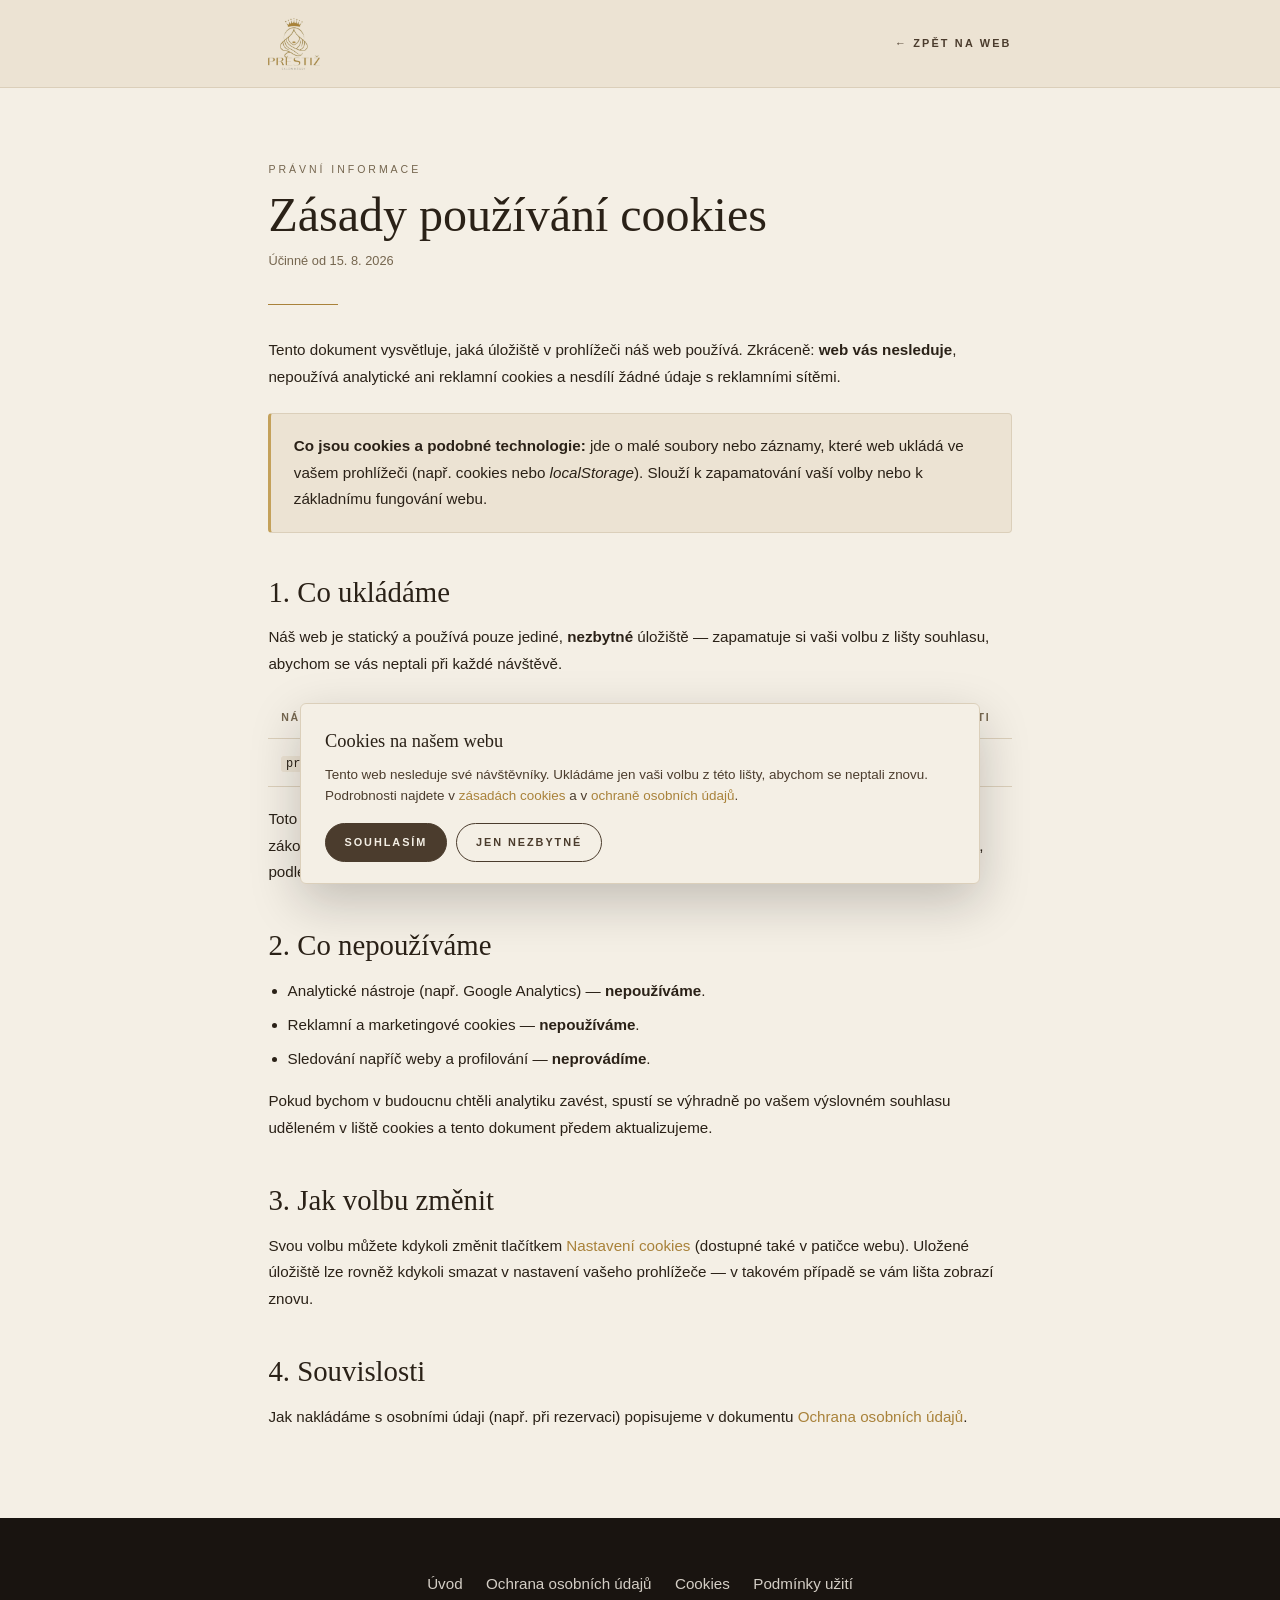
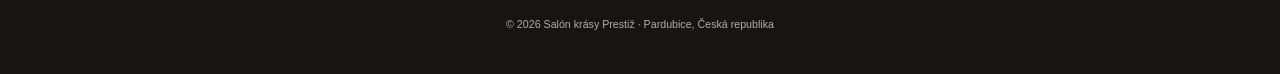
<file: cookies.html>
<!DOCTYPE html>
<html lang="cs">
<head>
<meta charset="utf-8" />
<title>Zásady používání cookies — Salón krásy Prestiž</title>
<meta name="description" content="Zásady používání cookies a úložišť v prohlížeči na webu salonu krásy Prestiž v Pardubicích." />
<meta name="viewport" content="width=device-width, initial-scale=1" />
<meta name="robots" content="index,follow" />
<meta name="theme-color" content="#F4EFE5" />
<!-- DOPLNIT: potvrďte skutečnou doménu. -->
<link rel="canonical" href="https://www.salonkrasyprestiz.cz/cookies.html" />
<link rel="icon" type="image/png" sizes="32x32" href="favicon-32.png" />
<link rel="apple-touch-icon" sizes="180x180" href="logo-180.png" />
<link rel="stylesheet" href="legal.css" />
</head>
<body>

<header class="lhead">
  <div class="wrap">
    <a href="index.html" aria-label="Salón krásy Prestiž — domů">
      <img src="logo.png" width="315" height="320" alt="Salón krásy Prestiž" />
    </a>
    <a class="back" href="index.html">← Zpět na web</a>
  </div>
</header>

<main>
  <div class="wrap">
    <p class="eyebrow">Právní informace</p>
    <h1>Zásady používání cookies</h1>
    <p class="updated">Účinné od 15. 8. 2026</p>
    <div class="divider"></div>

    <p>Tento dokument vysvětluje, jaká úložiště v prohlížeči náš web používá. Zkráceně:
       <strong>web vás nesleduje</strong>, nepoužívá analytické ani reklamní cookies a nesdílí
       žádné údaje s reklamními sítěmi.</p>

    <div class="box note">
      <p><strong>Co jsou cookies a podobné technologie:</strong> jde o malé soubory nebo záznamy,
         které web ukládá ve vašem prohlížeči (např. cookies nebo <em>localStorage</em>). Slouží
         k zapamatování vaší volby nebo k základnímu fungování webu.</p>
    </div>

    <h2>1. Co ukládáme</h2>
    <p>Náš web je statický a používá pouze jediné, <strong>nezbytné</strong> úložiště — zapamatuje si
       vaši volbu z lišty souhlasu, abychom se vás neptali při každé návštěvě.</p>

    <table>
      <thead>
        <tr><th>Název</th><th>Typ</th><th>Účel</th><th>Doba platnosti</th></tr>
      </thead>
      <tbody>
        <tr>
          <td><code>prestiz_consent</code></td>
          <td>localStorage (nezbytné)</td>
          <td>Uchování vaší volby z lišty cookies</td>
          <td>12 měsíců</td>
        </tr>
      </tbody>
    </table>

    <p>Toto úložiště je nutné pro fungování lišty souhlasu, proto k němu nepotřebujeme váš souhlas
       (§ 89 odst. 3 zákona č. 127/2005 Sb., o elektronických komunikacích). Neobsahuje žádné
       osobní údaje ani identifikátor, podle kterého bychom vás mohli sledovat.</p>

    <h2>2. Co nepoužíváme</h2>
    <ul>
      <li>Analytické nástroje (např. Google Analytics) — <strong>nepoužíváme</strong>.</li>
      <li>Reklamní a marketingové cookies — <strong>nepoužíváme</strong>.</li>
      <li>Sledování napříč weby a profilování — <strong>neprovádíme</strong>.</li>
    </ul>
    <p>Pokud bychom v budoucnu chtěli analytiku zavést, spustí se výhradně po vašem výslovném
       souhlasu uděleném v liště cookies a tento dokument předem aktualizujeme.</p>

    <h2>3. Jak volbu změnit</h2>
    <p>Svou volbu můžete kdykoli změnit tlačítkem
       <a href="#" class="ck-open">Nastavení cookies</a> (dostupné také v patičce webu).
       Uložené úložiště lze rovněž kdykoli smazat v nastavení vašeho prohlížeče — v takovém případě
       se vám lišta zobrazí znovu.</p>

    <h2>4. Souvislosti</h2>
    <p>Jak nakládáme s osobními údaji (např. při rezervaci) popisujeme v dokumentu
       <a href="ochrana-osobnich-udaju.html">Ochrana osobních údajů</a>.</p>
  </div>
</main>

<footer class="lfoot">
  <div class="wrap">
    <p>
      <a href="index.html">Úvod</a>
      <a href="ochrana-osobnich-udaju.html">Ochrana osobních údajů</a>
      <a href="cookies.html">Cookies</a>
      <a href="podminky-uziti.html">Podmínky užití</a>
    </p>
    <small>© <span id="yr"></span> Salón krásy Prestiž · Pardubice, Česká republika</small>
  </div>
</footer>

<script>document.getElementById('yr').textContent=new Date().getFullYear();</script>
<script src="consent.js" defer></script>
</body>
</html>
</file>
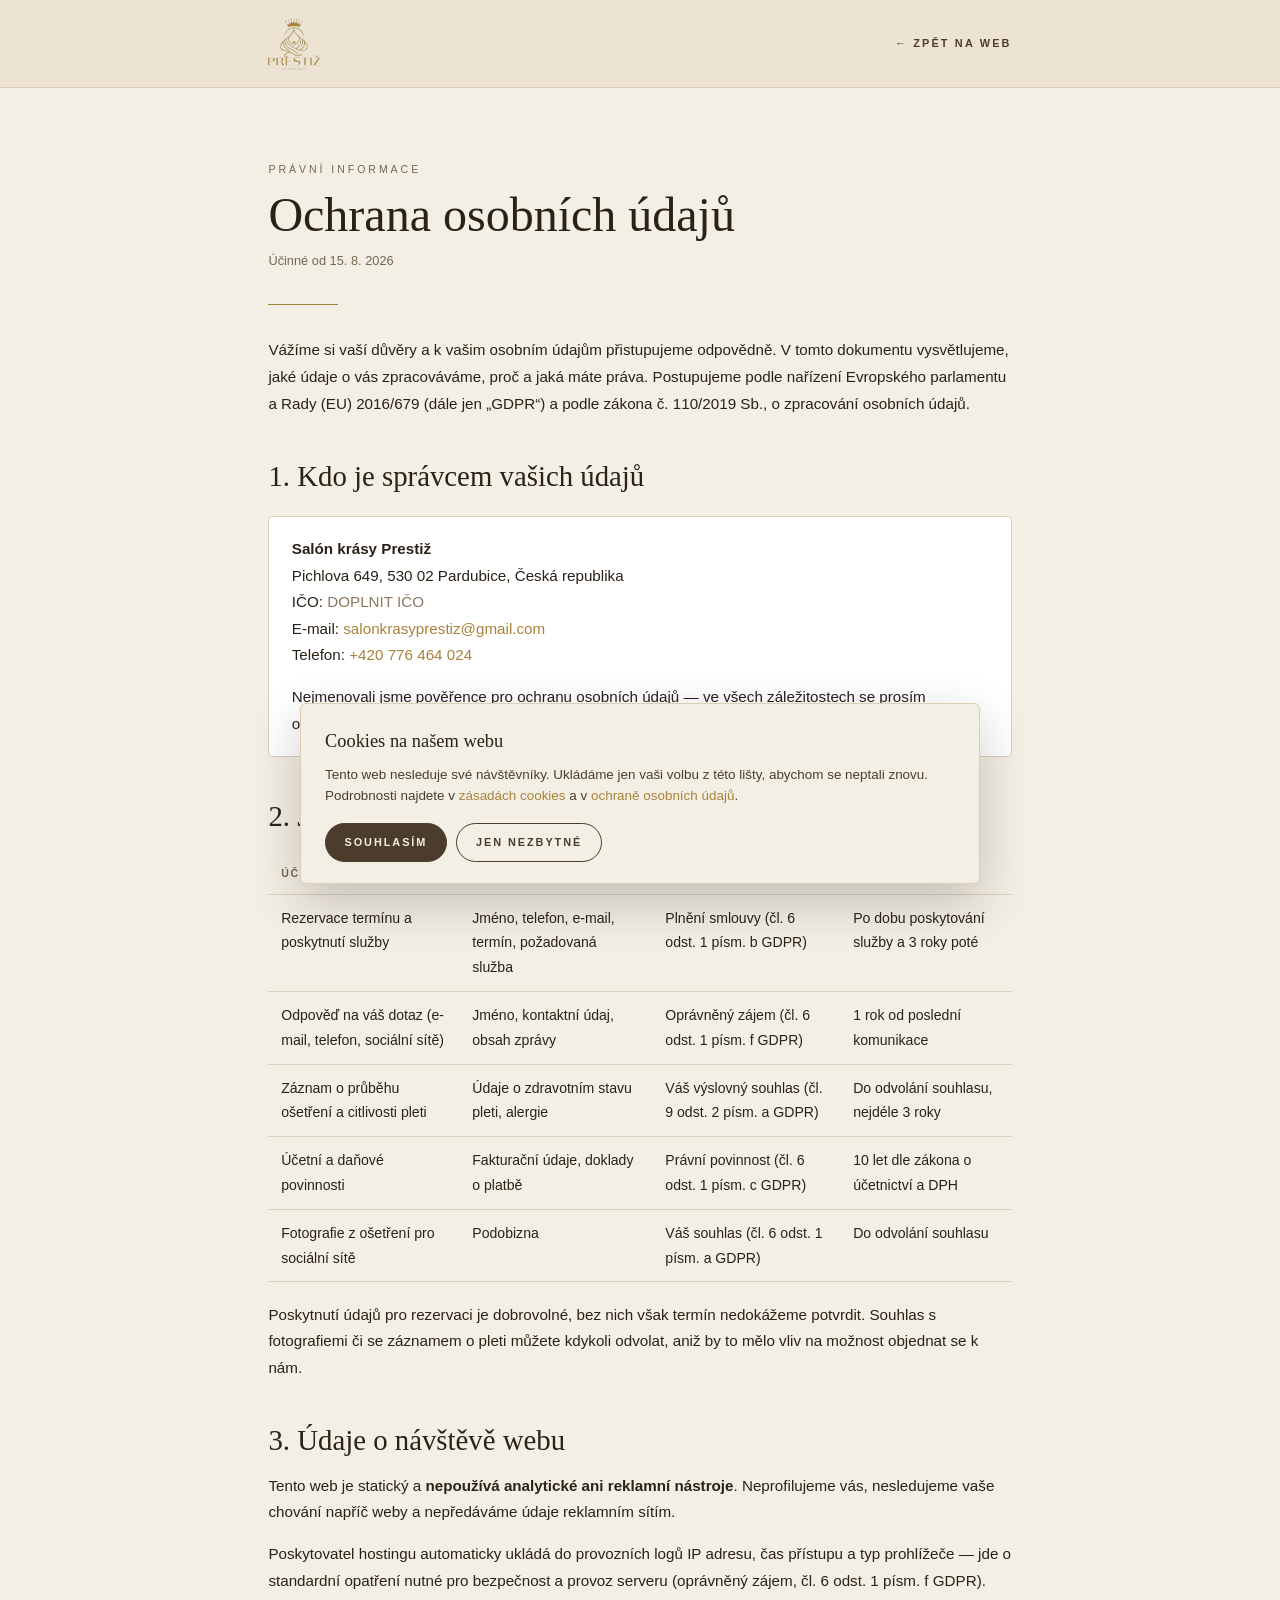
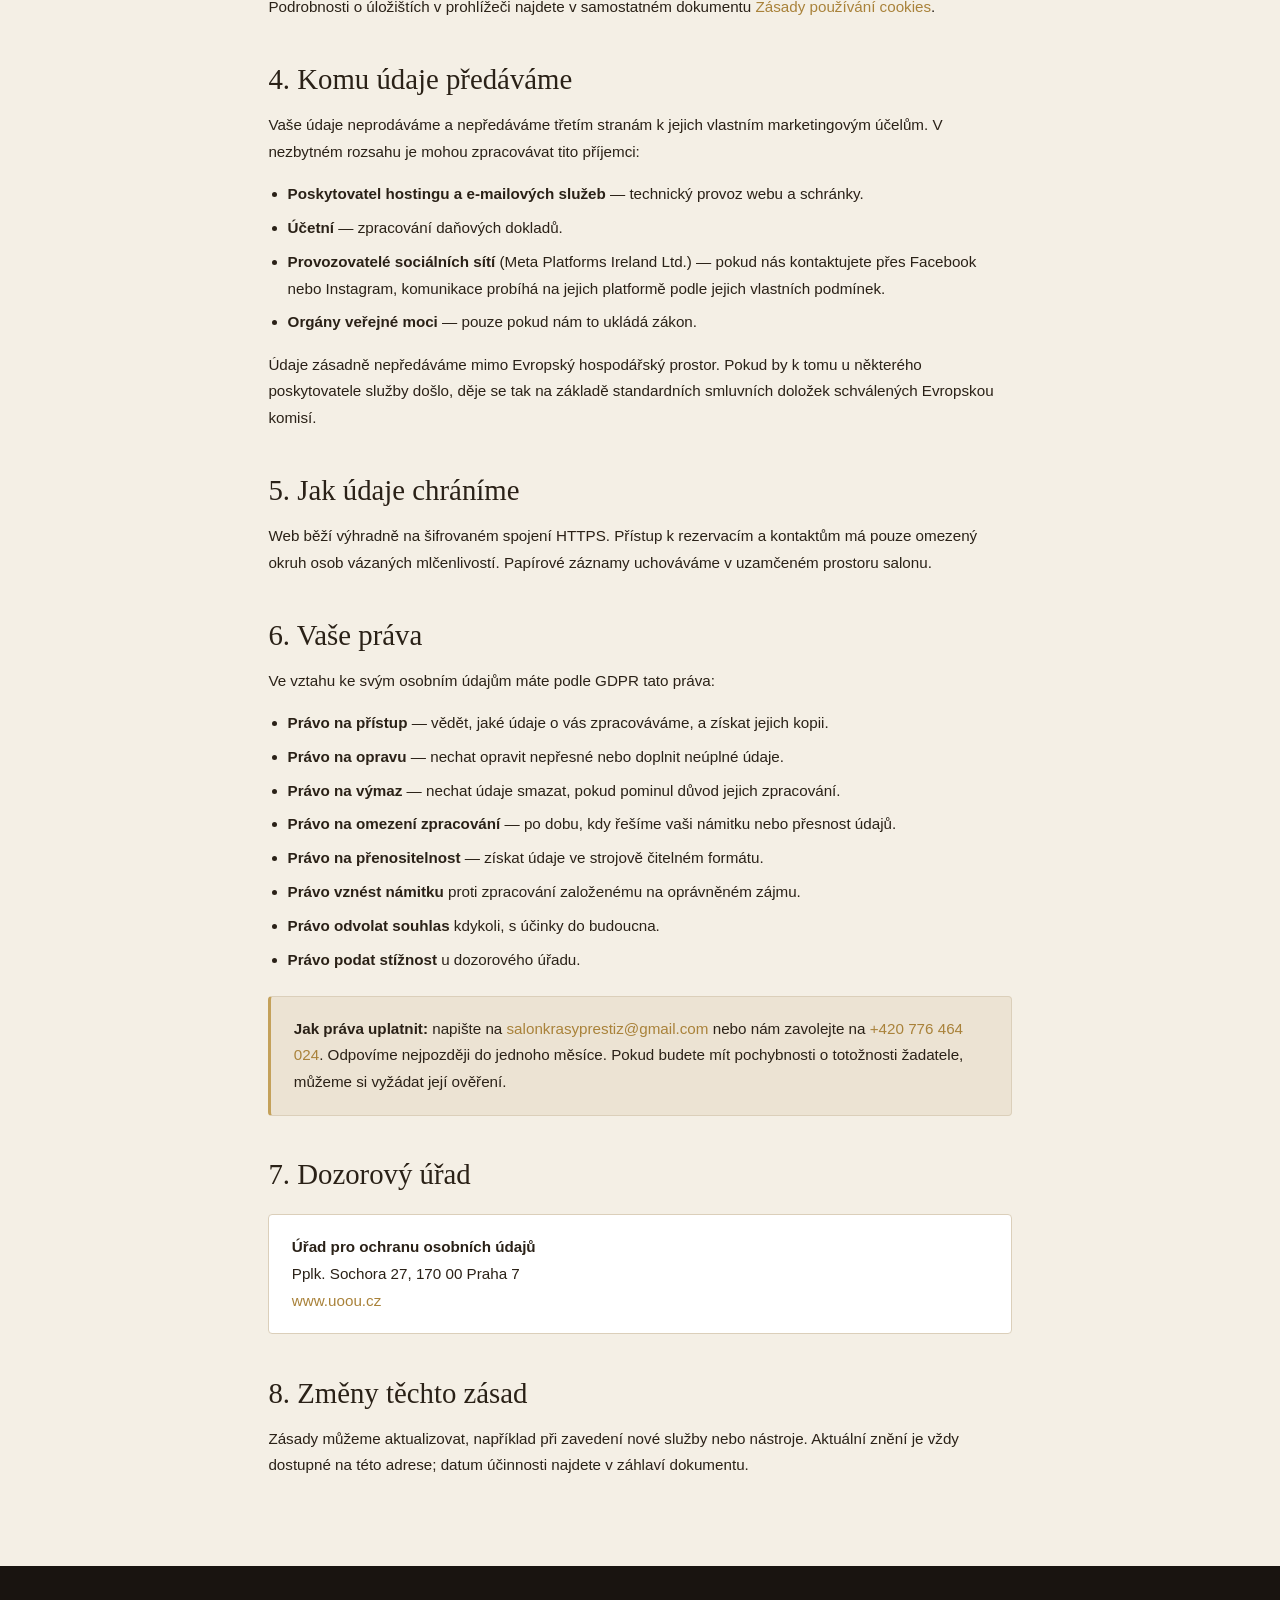
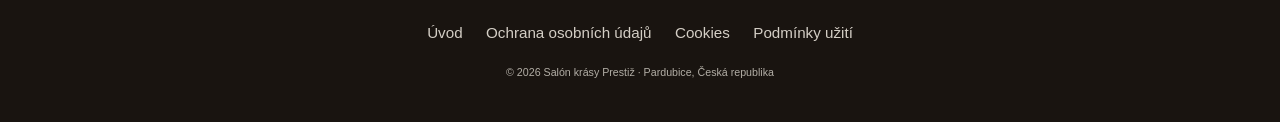
<file: ochrana-osobnich-udaju.html>
<!DOCTYPE html>
<html lang="cs">
<head>
<meta charset="utf-8" />
<title>Ochrana osobních údajů — Salón krásy Prestiž</title>
<meta name="description" content="Zásady zpracování osobních údajů salonu krásy Prestiž v Pardubicích podle nařízení GDPR." />
<meta name="viewport" content="width=device-width, initial-scale=1" />
<meta name="robots" content="index,follow" />
<meta name="theme-color" content="#F4EFE5" />
<!-- DOPLNIT: potvrďte skutečnou doménu. -->
<link rel="canonical" href="https://www.salonkrasyprestiz.cz/ochrana-osobnich-udaju.html" />
<link rel="icon" type="image/png" sizes="32x32" href="favicon-32.png" />
<link rel="apple-touch-icon" sizes="180x180" href="logo-180.png" />
<link rel="stylesheet" href="legal.css" />
</head>
<body>

<header class="lhead">
  <div class="wrap">
    <a href="index.html" aria-label="Salón krásy Prestiž — domů">
      <img src="logo.png" width="315" height="320" alt="Salón krásy Prestiž" />
    </a>
    <a class="back" href="index.html">← Zpět na web</a>
  </div>
</header>

<main>
  <div class="wrap">
    <p class="eyebrow">Právní informace</p>
    <h1>Ochrana osobních údajů</h1>
    <p class="updated">Účinné od 15. 8. 2026</p>
    <div class="divider"></div>

    <p>Vážíme si vaší důvěry a k vašim osobním údajům přistupujeme odpovědně. V tomto dokumentu vysvětlujeme,
       jaké údaje o vás zpracováváme, proč a jaká máte práva. Postupujeme podle nařízení Evropského parlamentu
       a Rady (EU) 2016/679 (dále jen „GDPR“) a podle zákona č. 110/2019 Sb., o zpracování osobních údajů.</p>

    <h2>1. Kdo je správcem vašich údajů</h2>
    <div class="box">
      <p><strong>Salón krásy Prestiž</strong><br />
      Pichlova 649, 530 02 Pardubice, Česká republika<br />
      IČO: <span style="color:#8A7A64">DOPLNIT IČO</span><br />
      E-mail: <a href="mailto:salonkrasyprestiz@gmail.com">salonkrasyprestiz@gmail.com</a><br />
      Telefon: <a href="tel:+420776464024">+420 776 464 024</a></p>
      <p>Nejmenovali jsme pověřence pro ochranu osobních údajů — ve všech záležitostech se prosím
         obracejte přímo na výše uvedené kontakty.</p>
    </div>

    <h2>2. Jaké údaje zpracováváme a proč</h2>

    <table>
      <thead>
        <tr><th>Účel</th><th>Údaje</th><th>Právní základ</th><th>Doba uchování</th></tr>
      </thead>
      <tbody>
        <tr>
          <td>Rezervace termínu a poskytnutí služby</td>
          <td>Jméno, telefon, e-mail, termín, požadovaná služba</td>
          <td>Plnění smlouvy (čl. 6 odst. 1 písm. b GDPR)</td>
          <td>Po dobu poskytování služby a 3 roky poté</td>
        </tr>
        <tr>
          <td>Odpověď na váš dotaz (e-mail, telefon, sociální sítě)</td>
          <td>Jméno, kontaktní údaj, obsah zprávy</td>
          <td>Oprávněný zájem (čl. 6 odst. 1 písm. f GDPR)</td>
          <td>1 rok od poslední komunikace</td>
        </tr>
        <tr>
          <td>Záznam o průběhu ošetření a citlivosti pleti</td>
          <td>Údaje o zdravotním stavu pleti, alergie</td>
          <td>Váš výslovný souhlas (čl. 9 odst. 2 písm. a GDPR)</td>
          <td>Do odvolání souhlasu, nejdéle 3 roky</td>
        </tr>
        <tr>
          <td>Účetní a daňové povinnosti</td>
          <td>Fakturační údaje, doklady o platbě</td>
          <td>Právní povinnost (čl. 6 odst. 1 písm. c GDPR)</td>
          <td>10 let dle zákona o účetnictví a DPH</td>
        </tr>
        <tr>
          <td>Fotografie z ošetření pro sociální sítě</td>
          <td>Podobizna</td>
          <td>Váš souhlas (čl. 6 odst. 1 písm. a GDPR)</td>
          <td>Do odvolání souhlasu</td>
        </tr>
      </tbody>
    </table>

    <p>Poskytnutí údajů pro rezervaci je dobrovolné, bez nich však termín nedokážeme potvrdit.
       Souhlas s fotografiemi či se záznamem o pleti můžete kdykoli odvolat, aniž by to mělo vliv
       na možnost objednat se k nám.</p>

    <h2>3. Údaje o návštěvě webu</h2>
    <p>Tento web je statický a <strong>nepoužívá analytické ani reklamní nástroje</strong>. Neprofilujeme vás,
       nesledujeme vaše chování napříč weby a nepředáváme údaje reklamním sítím.</p>
    <p>Poskytovatel hostingu automaticky ukládá do provozních logů IP adresu, čas přístupu a typ prohlížeče —
       jde o standardní opatření nutné pro bezpečnost a provoz serveru (oprávněný zájem, čl. 6 odst. 1 písm. f GDPR).
       Podrobnosti o úložištích v prohlížeči najdete v samostatném dokumentu
       <a href="cookies.html">Zásady používání cookies</a>.</p>

    <h2>4. Komu údaje předáváme</h2>
    <p>Vaše údaje neprodáváme a nepředáváme třetím stranám k jejich vlastním marketingovým účelům.
       V nezbytném rozsahu je mohou zpracovávat tito příjemci:</p>
    <ul>
      <li><strong>Poskytovatel hostingu a e-mailových služeb</strong> — technický provoz webu a schránky.</li>
      <li><strong>Účetní</strong> — zpracování daňových dokladů.</li>
      <li><strong>Provozovatelé sociálních sítí</strong> (Meta Platforms Ireland Ltd.) — pokud nás kontaktujete
          přes Facebook nebo Instagram, komunikace probíhá na jejich platformě podle jejich vlastních podmínek.</li>
      <li><strong>Orgány veřejné moci</strong> — pouze pokud nám to ukládá zákon.</li>
    </ul>
    <p>Údaje zásadně nepředáváme mimo Evropský hospodářský prostor. Pokud by k tomu u některého
       poskytovatele služby došlo, děje se tak na základě standardních smluvních doložek schválených Evropskou komisí.</p>

    <h2>5. Jak údaje chráníme</h2>
    <p>Web běží výhradně na šifrovaném spojení HTTPS. Přístup k rezervacím a kontaktům má pouze
       omezený okruh osob vázaných mlčenlivostí. Papírové záznamy uchováváme v uzamčeném prostoru salonu.</p>

    <h2>6. Vaše práva</h2>
    <p>Ve vztahu ke svým osobním údajům máte podle GDPR tato práva:</p>
    <ul>
      <li><strong>Právo na přístup</strong> — vědět, jaké údaje o vás zpracováváme, a získat jejich kopii.</li>
      <li><strong>Právo na opravu</strong> — nechat opravit nepřesné nebo doplnit neúplné údaje.</li>
      <li><strong>Právo na výmaz</strong> — nechat údaje smazat, pokud pominul důvod jejich zpracování.</li>
      <li><strong>Právo na omezení zpracování</strong> — po dobu, kdy řešíme vaši námitku nebo přesnost údajů.</li>
      <li><strong>Právo na přenositelnost</strong> — získat údaje ve strojově čitelném formátu.</li>
      <li><strong>Právo vznést námitku</strong> proti zpracování založenému na oprávněném zájmu.</li>
      <li><strong>Právo odvolat souhlas</strong> kdykoli, s účinky do budoucna.</li>
      <li><strong>Právo podat stížnost</strong> u dozorového úřadu.</li>
    </ul>

    <div class="box note">
      <p><strong>Jak práva uplatnit:</strong> napište na
         <a href="mailto:salonkrasyprestiz@gmail.com">salonkrasyprestiz@gmail.com</a> nebo nám zavolejte na
         <a href="tel:+420776464024">+420 776 464 024</a>. Odpovíme nejpozději do jednoho měsíce.
         Pokud budete mít pochybnosti o totožnosti žadatele, můžeme si vyžádat její ověření.</p>
    </div>

    <h2>7. Dozorový úřad</h2>
    <div class="box">
      <p><strong>Úřad pro ochranu osobních údajů</strong><br />
      Pplk. Sochora 27, 170 00 Praha 7<br />
      <a href="https://www.uoou.cz" target="_blank" rel="noopener">www.uoou.cz</a></p>
    </div>

    <h2>8. Změny těchto zásad</h2>
    <p>Zásady můžeme aktualizovat, například při zavedení nové služby nebo nástroje. Aktuální znění
       je vždy dostupné na této adrese; datum účinnosti najdete v záhlaví dokumentu.</p>
  </div>
</main>

<footer class="lfoot">
  <div class="wrap">
    <p>
      <a href="index.html">Úvod</a>
      <a href="ochrana-osobnich-udaju.html">Ochrana osobních údajů</a>
      <a href="cookies.html">Cookies</a>
      <a href="podminky-uziti.html">Podmínky užití</a>
    </p>
    <small>© <span id="yr"></span> Salón krásy Prestiž · Pardubice, Česká republika</small>
  </div>
</footer>

<script>document.getElementById('yr').textContent=new Date().getFullYear();</script>
<script src="consent.js" defer></script>
</body>
</html>
</file>
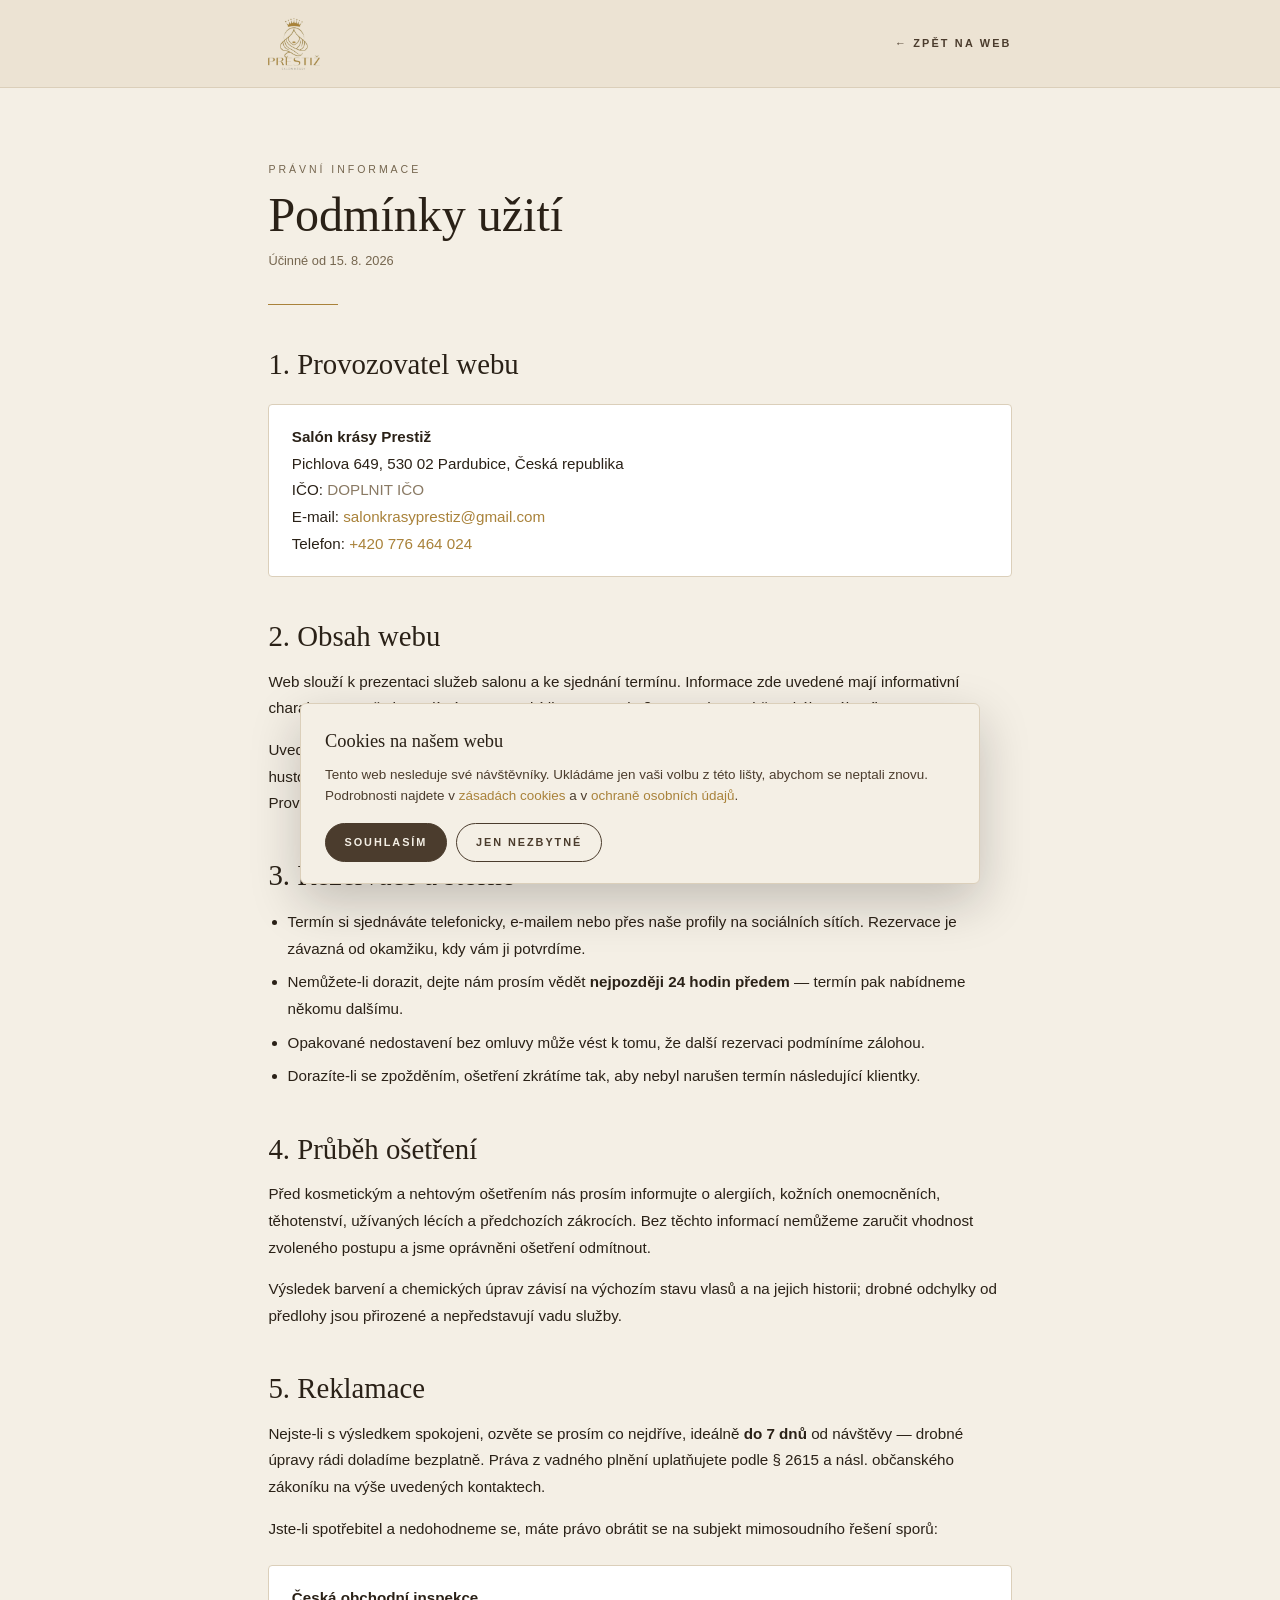
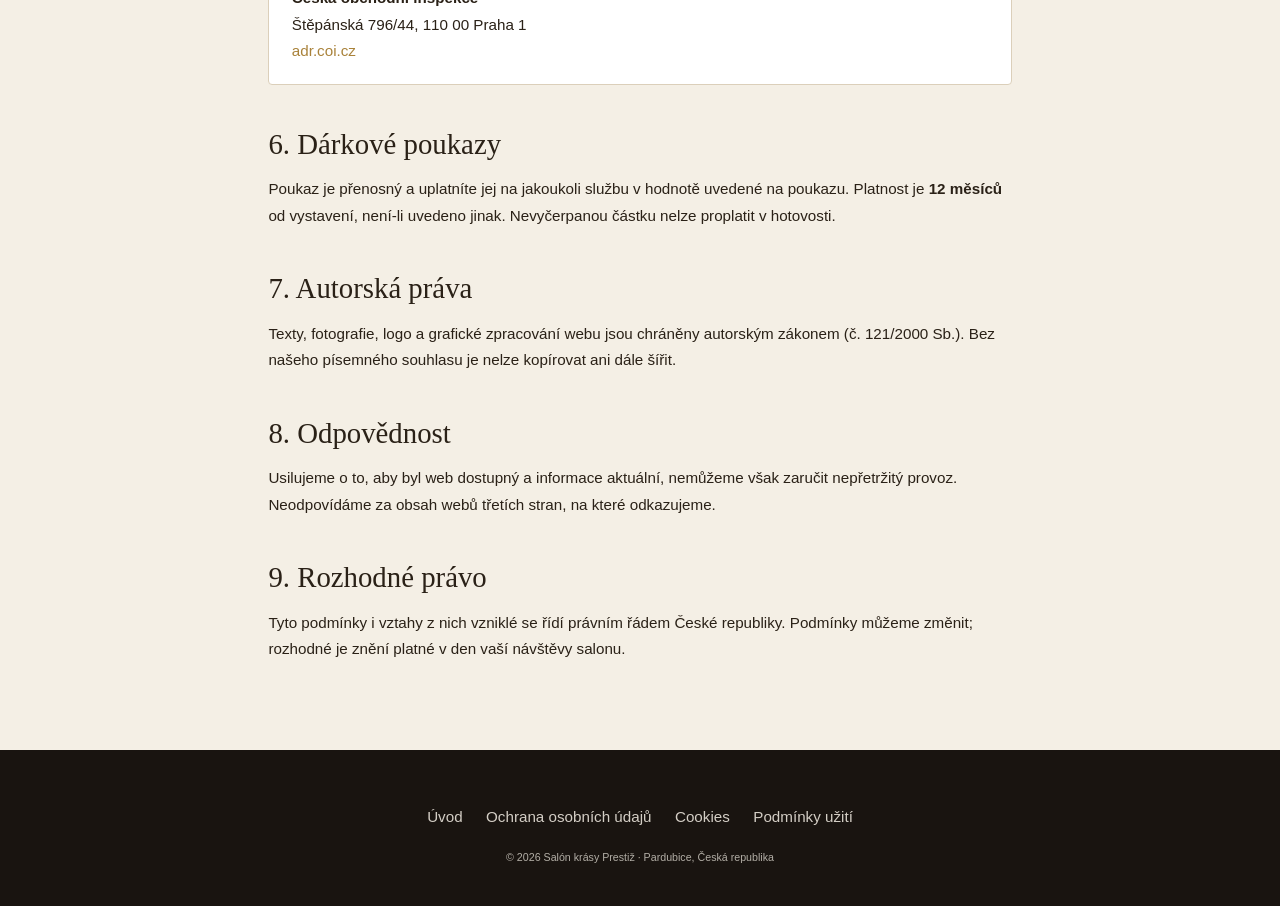
<file: podminky-uziti.html>
<!DOCTYPE html>
<html lang="cs">
<head>
<meta charset="utf-8" />
<title>Podmínky užití — Salón krásy Prestiž</title>
<meta name="description" content="Podmínky užití webu, pravidla rezervací a storno podmínky salonu krásy Prestiž v Pardubicích." />
<meta name="viewport" content="width=device-width, initial-scale=1" />
<meta name="robots" content="index,follow" />
<meta name="theme-color" content="#F4EFE5" />
<!-- DOPLNIT: potvrďte skutečnou doménu. -->
<link rel="canonical" href="https://www.salonkrasyprestiz.cz/podminky-uziti.html" />
<link rel="icon" type="image/png" sizes="32x32" href="favicon-32.png" />
<link rel="apple-touch-icon" sizes="180x180" href="logo-180.png" />
<link rel="stylesheet" href="legal.css" />
</head>
<body>

<header class="lhead">
  <div class="wrap">
    <a href="index.html" aria-label="Salón krásy Prestiž — domů">
      <img src="logo.png" width="315" height="320" alt="Salón krásy Prestiž" />
    </a>
    <a class="back" href="index.html">← Zpět na web</a>
  </div>
</header>

<main>
  <div class="wrap">
    <p class="eyebrow">Právní informace</p>
    <h1>Podmínky užití</h1>
    <p class="updated">Účinné od 15. 8. 2026</p>
    <div class="divider"></div>

    <h2>1. Provozovatel webu</h2>
    <div class="box">
      <p><strong>Salón krásy Prestiž</strong><br />
      Pichlova 649, 530 02 Pardubice, Česká republika<br />
      IČO: <span style="color:#8A7A64">DOPLNIT IČO</span><br />
      E-mail: <a href="mailto:salonkrasyprestiz@gmail.com">salonkrasyprestiz@gmail.com</a><br />
      Telefon: <a href="tel:+420776464024">+420 776 464 024</a></p>
    </div>

    <h2>2. Obsah webu</h2>
    <p>Web slouží k prezentaci služeb salonu a ke sjednání termínu. Informace zde uvedené mají
       informativní charakter a nepředstavují závaznou nabídku ve smyslu § 1732 odst. 2 občanského zákoníku.</p>
    <p>Uvedené ceny jsou orientační a vycházejí z běžného rozsahu ošetření. Konečnou cenu ovlivňuje
       délka a hustota vlasů, náročnost úpravy a spotřeba materiálu — vždy ji s vámi domluvíme
       před zahájením práce. Provozní doba i ceník se mohou změnit.</p>

    <h2>3. Rezervace a storno</h2>
    <ul>
      <li>Termín si sjednáváte telefonicky, e-mailem nebo přes naše profily na sociálních sítích.
          Rezervace je závazná od okamžiku, kdy vám ji potvrdíme.</li>
      <li>Nemůžete-li dorazit, dejte nám prosím vědět <strong>nejpozději 24 hodin předem</strong> —
          termín pak nabídneme někomu dalšímu.</li>
      <li>Opakované nedostavení bez omluvy může vést k tomu, že další rezervaci podmíníme zálohou.</li>
      <li>Dorazíte-li se zpožděním, ošetření zkrátíme tak, aby nebyl narušen termín následující klientky.</li>
    </ul>

    <h2>4. Průběh ošetření</h2>
    <p>Před kosmetickým a nehtovým ošetřením nás prosím informujte o alergiích, kožních onemocněních,
       těhotenství, užívaných lécích a předchozích zákrocích. Bez těchto informací nemůžeme zaručit
       vhodnost zvoleného postupu a jsme oprávněni ošetření odmítnout.</p>
    <p>Výsledek barvení a chemických úprav závisí na výchozím stavu vlasů a na jejich historii;
       drobné odchylky od předlohy jsou přirozené a nepředstavují vadu služby.</p>

    <h2>5. Reklamace</h2>
    <p>Nejste-li s výsledkem spokojeni, ozvěte se prosím co nejdříve, ideálně <strong>do 7 dnů</strong>
       od návštěvy — drobné úpravy rádi doladíme bezplatně. Práva z vadného plnění uplatňujete podle
       § 2615 a násl. občanského zákoníku na výše uvedených kontaktech.</p>
    <p>Jste-li spotřebitel a nedohodneme se, máte právo obrátit se na subjekt mimosoudního řešení sporů:</p>
    <div class="box">
      <p><strong>Česká obchodní inspekce</strong><br />
      Štěpánská 796/44, 110 00 Praha 1<br />
      <a href="https://adr.coi.cz" target="_blank" rel="noopener">adr.coi.cz</a></p>
    </div>

    <h2>6. Dárkové poukazy</h2>
    <p>Poukaz je přenosný a uplatníte jej na jakoukoli službu v hodnotě uvedené na poukazu.
       Platnost je <strong>12 měsíců</strong> od vystavení, není-li uvedeno jinak. Nevyčerpanou částku
       nelze proplatit v hotovosti.</p>

    <h2>7. Autorská práva</h2>
    <p>Texty, fotografie, logo a grafické zpracování webu jsou chráněny autorským zákonem
       (č. 121/2000 Sb.). Bez našeho písemného souhlasu je nelze kopírovat ani dále šířit.</p>

    <h2>8. Odpovědnost</h2>
    <p>Usilujeme o to, aby byl web dostupný a informace aktuální, nemůžeme však zaručit nepřetržitý
       provoz. Neodpovídáme za obsah webů třetích stran, na které odkazujeme.</p>

    <h2>9. Rozhodné právo</h2>
    <p>Tyto podmínky i vztahy z nich vzniklé se řídí právním řádem České republiky.
       Podmínky můžeme změnit; rozhodné je znění platné v den vaší návštěvy salonu.</p>
  </div>
</main>

<footer class="lfoot">
  <div class="wrap">
    <p>
      <a href="index.html">Úvod</a>
      <a href="ochrana-osobnich-udaju.html">Ochrana osobních údajů</a>
      <a href="cookies.html">Cookies</a>
      <a href="podminky-uziti.html">Podmínky užití</a>
    </p>
    <small>© <span id="yr"></span> Salón krásy Prestiž · Pardubice, Česká republika</small>
  </div>
</footer>

<script>document.getElementById('yr').textContent=new Date().getFullYear();</script>
<script src="consent.js" defer></script>
</body>
</html>
</file>
<file: legal.css>
/* Salón krásy Prestiž — styl právních podstránek */
:root{
  --cream:#F4EFE5; --cream-2:#ECE3D3; --espresso:#4B3C2D; --ink:#191410;
  --gold:#A9823A; --gold-soft:#C4A15A; --gold-pale:#E6D6B4;
  --text:#2A2117; --muted:#75664F; --line:#DBCFBA;  /* --muted ztmaveno kvůli kontrastu (WCAG AA) */
  --display:"Bodoni 72","Didot","Cormorant Garamond",Georgia,"Times New Roman",serif;
  --sans:"Futura","Century Gothic",-apple-system,BlinkMacSystemFont,"Segoe UI",Helvetica,Arial,sans-serif;
  --wrap:820px;
}
*{box-sizing:border-box}
html{scroll-behavior:smooth}
@media (prefers-reduced-motion:reduce){html{scroll-behavior:auto}}
body{margin:0;background:var(--cream);color:var(--text);font-family:var(--sans);font-size:16px;line-height:1.75;-webkit-font-smoothing:antialiased}
a{color:var(--gold);text-decoration:none}
a:hover{text-decoration:underline}
a:focus-visible{outline:2px solid var(--gold);outline-offset:3px}
.wrap{max-width:var(--wrap);margin-inline:auto;padding-inline:clamp(1.1rem,4vw,2.4rem)}

.lhead{background:var(--cream-2);border-bottom:1px solid var(--line);padding:1.1rem 0}
.lhead .wrap{display:flex;align-items:center;justify-content:space-between;gap:1rem}
.lhead img{height:52px;width:auto;display:block}
.lhead a.back{font-size:.68rem;letter-spacing:.2em;text-transform:uppercase;font-weight:600;color:var(--espresso)}

main{padding:clamp(2.4rem,7vw,4.5rem) 0}
.eyebrow{font-size:.66rem;letter-spacing:.28em;text-transform:uppercase;color:var(--muted);margin:0 0 .6rem}
h1{font-family:var(--display);font-weight:400;font-size:clamp(2rem,5.5vw,3rem);line-height:1.12;margin:0 0 .5rem}
h2{font-family:var(--display);font-weight:400;font-size:clamp(1.35rem,3.2vw,1.8rem);line-height:1.2;margin:2.6rem 0 .8rem}
h3{font-size:.95rem;font-weight:700;margin:1.6rem 0 .5rem}
p,li{font-size:.95rem}
ul,ol{padding-left:1.2rem}
li{margin-bottom:.45rem}
code{font-family:ui-monospace,SFMono-Regular,Menlo,Consolas,monospace;font-size:.85em;background:var(--cream-2);padding:.1em .4em;border-radius:3px}
.updated{font-size:.8rem;color:var(--muted);margin:0 0 2rem}
.divider{width:70px;height:1px;background:var(--gold);margin:1.4rem 0 2rem}

.box{background:#fff;border:1px solid var(--line);border-radius:4px;padding:1.2rem 1.4rem;margin:1.4rem 0}
.box p:first-child{margin-top:0}
.box p:last-child{margin-bottom:0}
.note{background:var(--cream-2);border-left:3px solid var(--gold-soft)}

table{width:100%;border-collapse:collapse;margin:1.2rem 0;font-size:.88rem}
th,td{text-align:left;padding:.7rem .8rem;border-bottom:1px solid var(--line);vertical-align:top}
th{font-size:.66rem;letter-spacing:.16em;text-transform:uppercase;color:var(--muted);font-weight:600}

.lfoot{background:var(--ink);color:rgba(244,239,229,.7);text-align:center;padding:2.4rem 0;font-size:.8rem}
.lfoot a{color:rgba(244,239,229,.85);margin:0 .6rem}
.lfoot a:hover{color:var(--gold-soft)}
</file>
